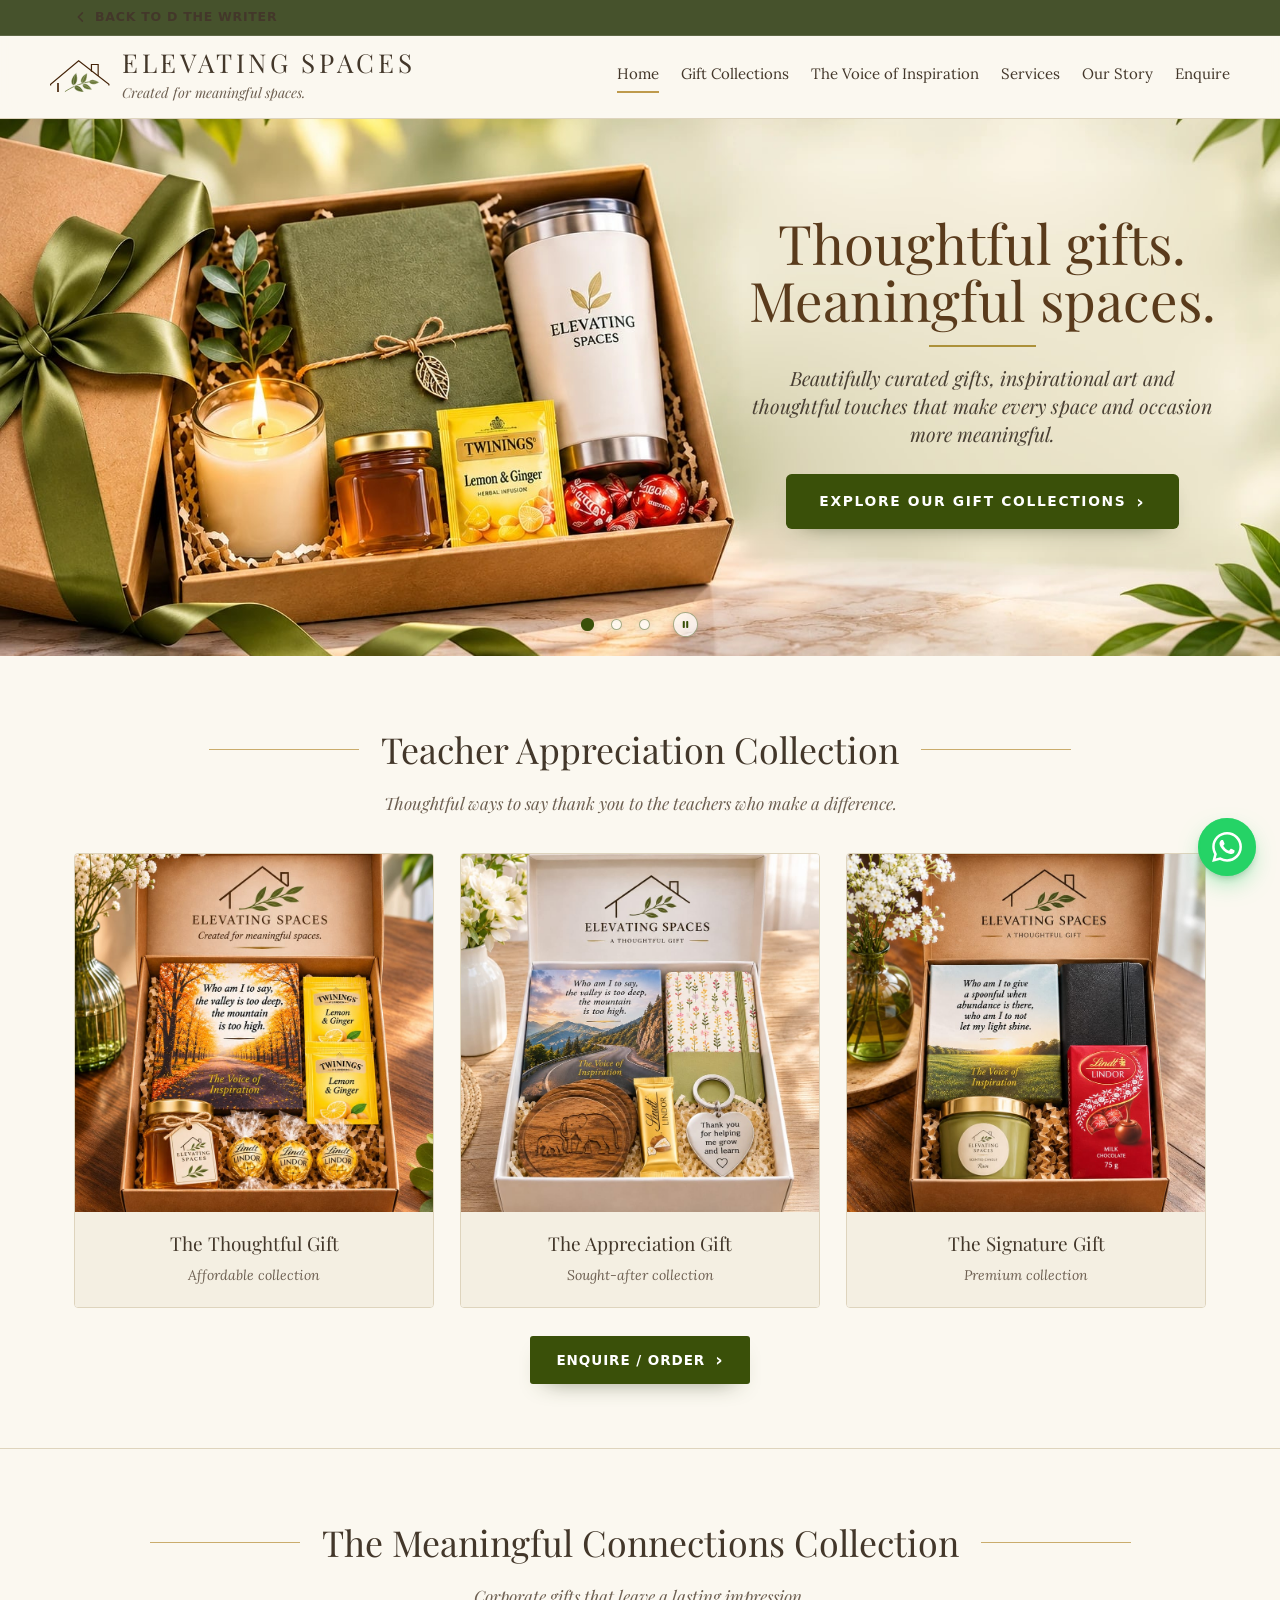
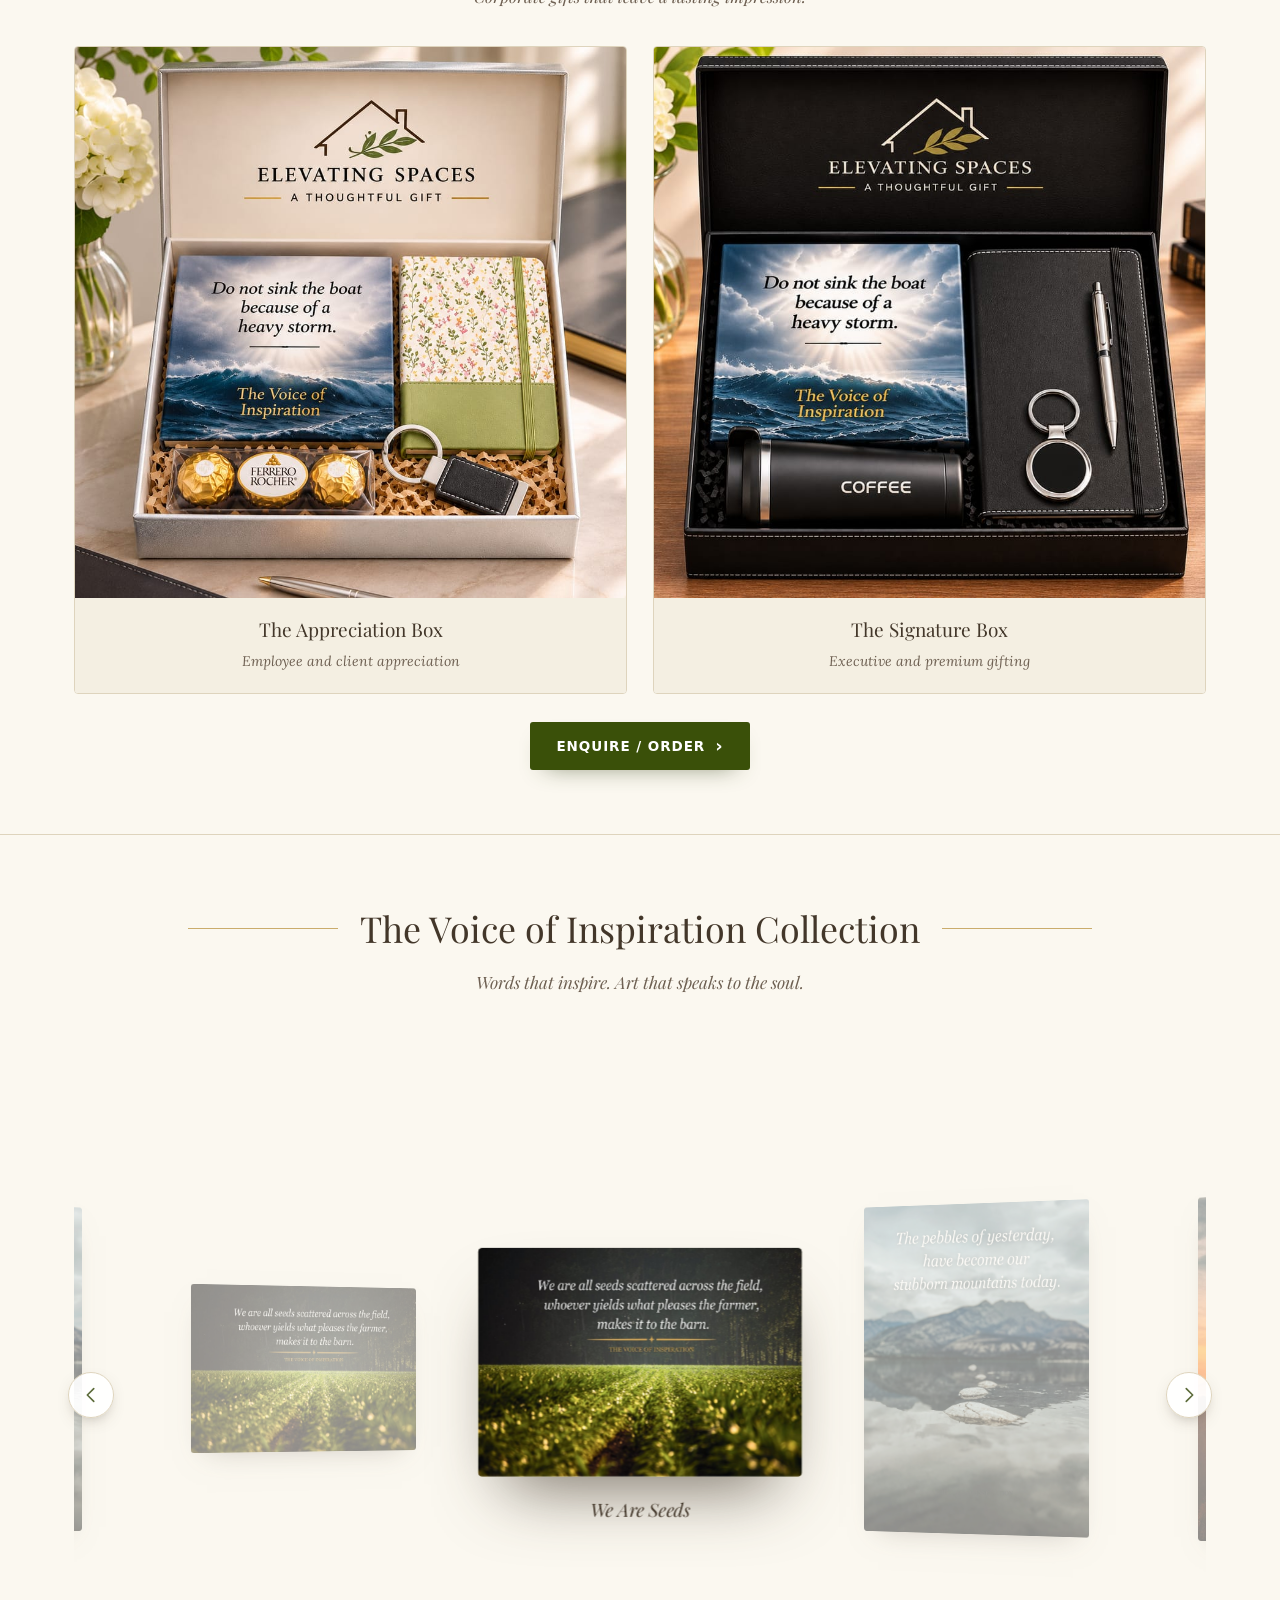
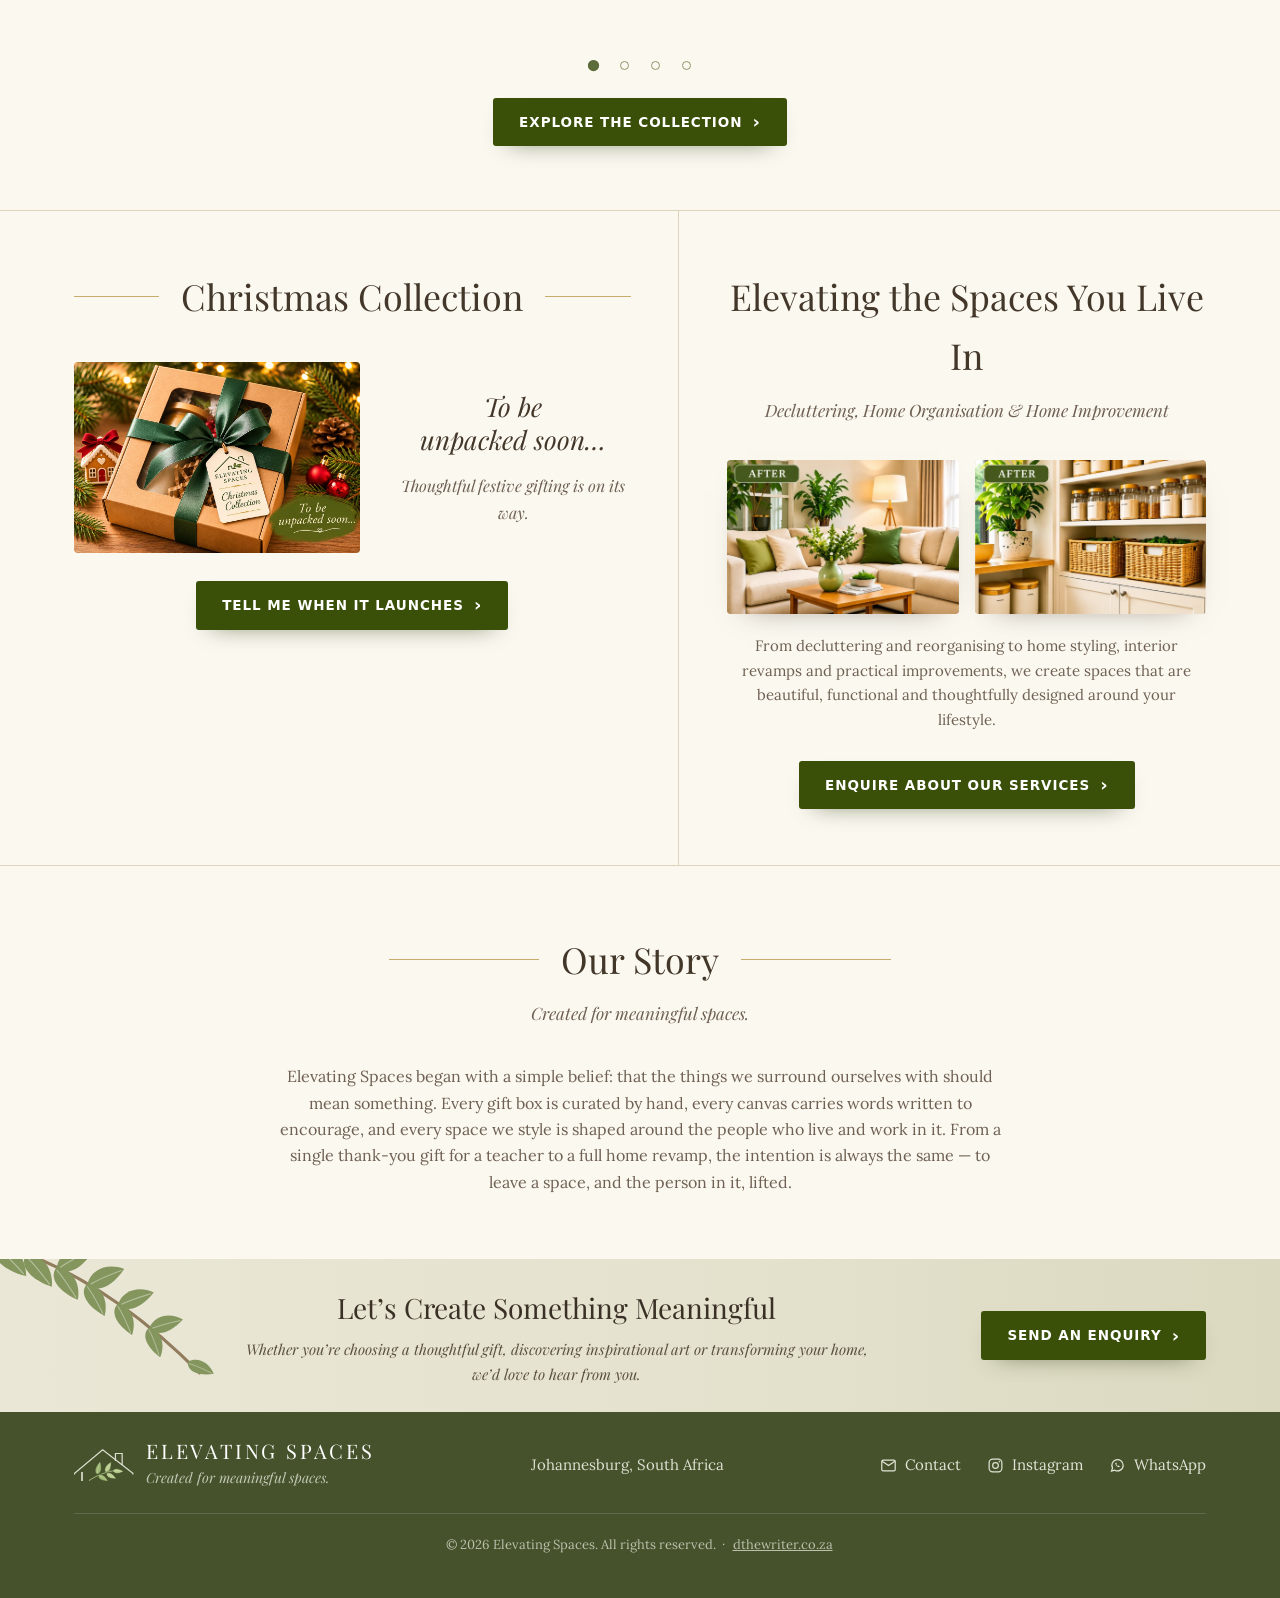
<file: elevating-spaces.html>
<!DOCTYPE html>
<html lang="en">
<head>
<meta charset="utf-8">
<title>Elevating Spaces &ndash; this page has moved</title>
<!-- The page used to live at this address. Anything already shared or
     bookmarked still lands here, so it is kept as a redirect rather than
     deleted, and tells search engines where the page really is. -->
<link rel="canonical" href="https://www.dthewriter.co.za/elevatingspaces.html">
<meta name="robots" content="noindex, follow">
<meta http-equiv="refresh" content="0; url=/elevatingspaces.html">
<script>location.replace('/elevatingspaces.html' + location.search + location.hash);</script>
<style>
  body { margin: 0; min-height: 100vh; display: grid; place-items: center;
         background: #fbf8f0; color: #43372a;
         font-family: Georgia, "Times New Roman", serif; text-align: center; padding: 24px; }
  a { color: #5c6b3a; }
</style>
</head>
<body>
  <p>Elevating Spaces has moved to
     <a href="/elevatingspaces.html">www.dthewriter.co.za/elevatingspaces.html</a>.</p>
</body>
</html>
</file>
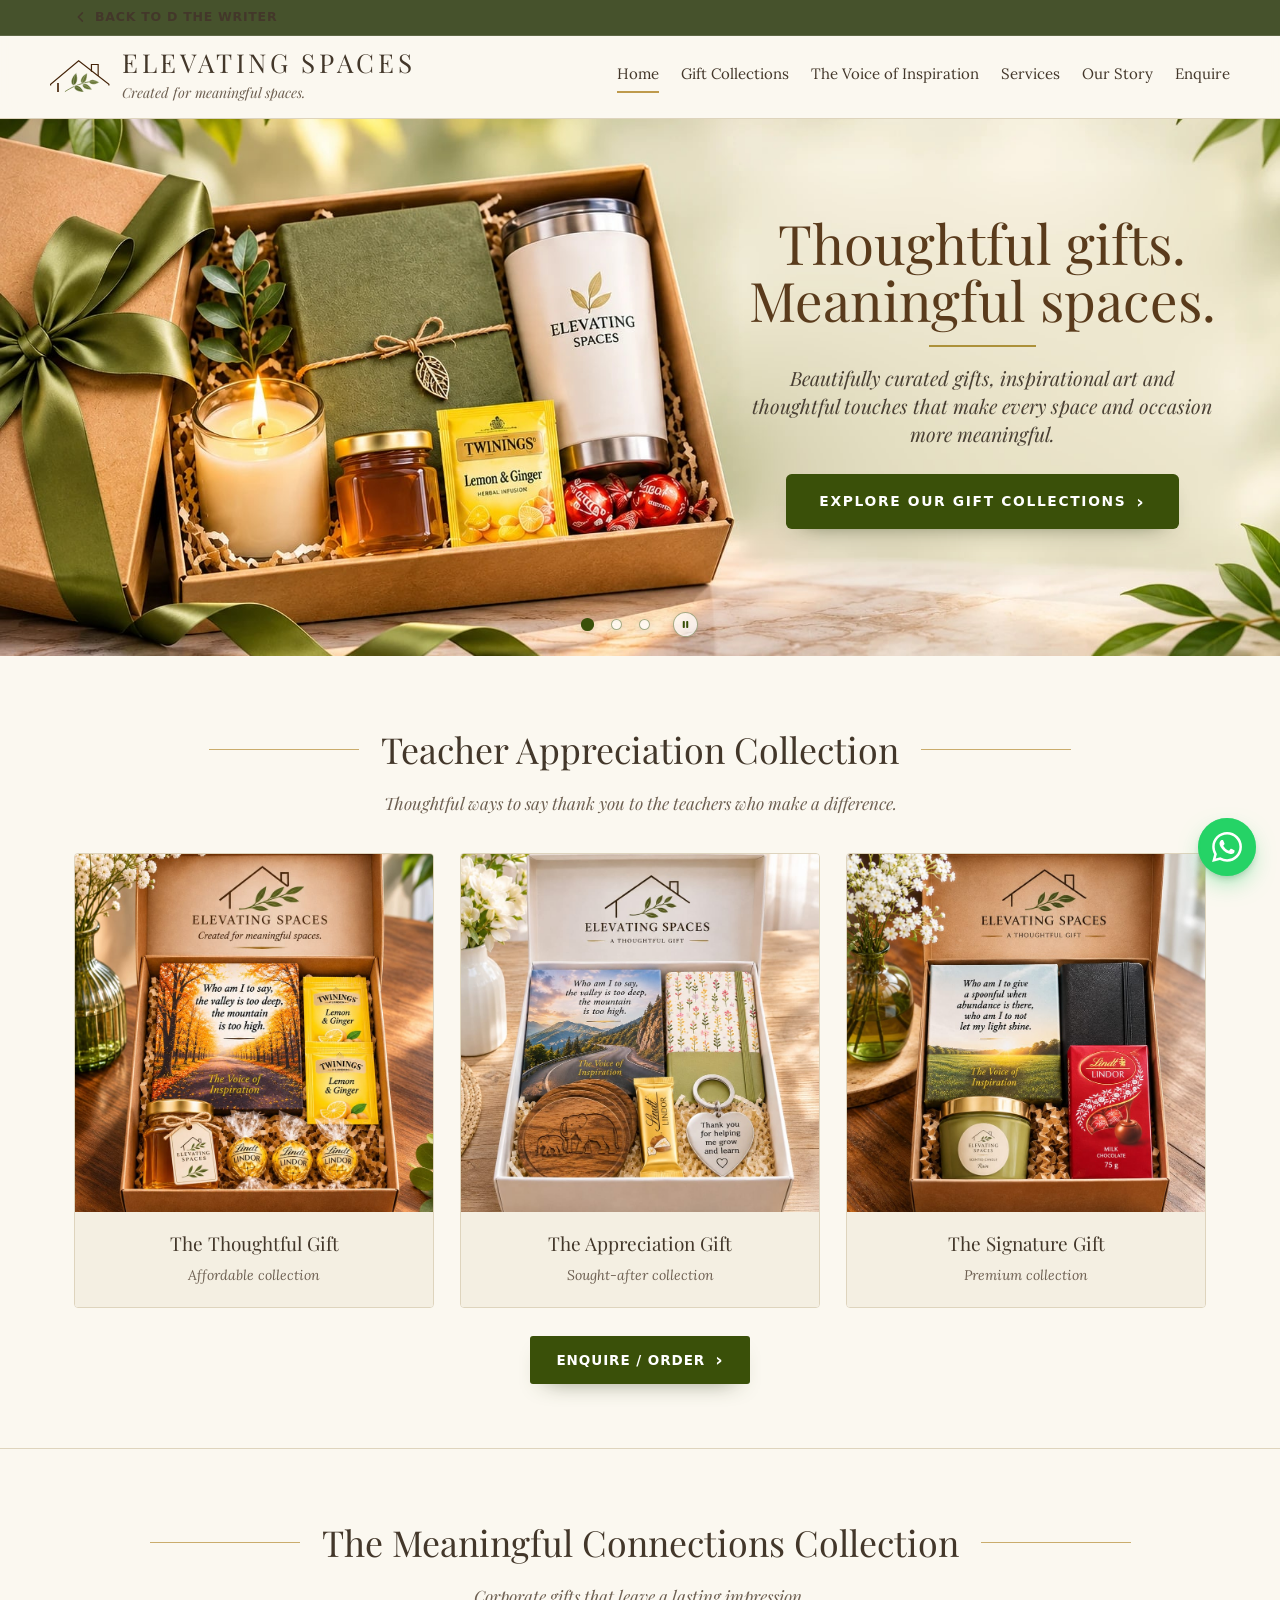
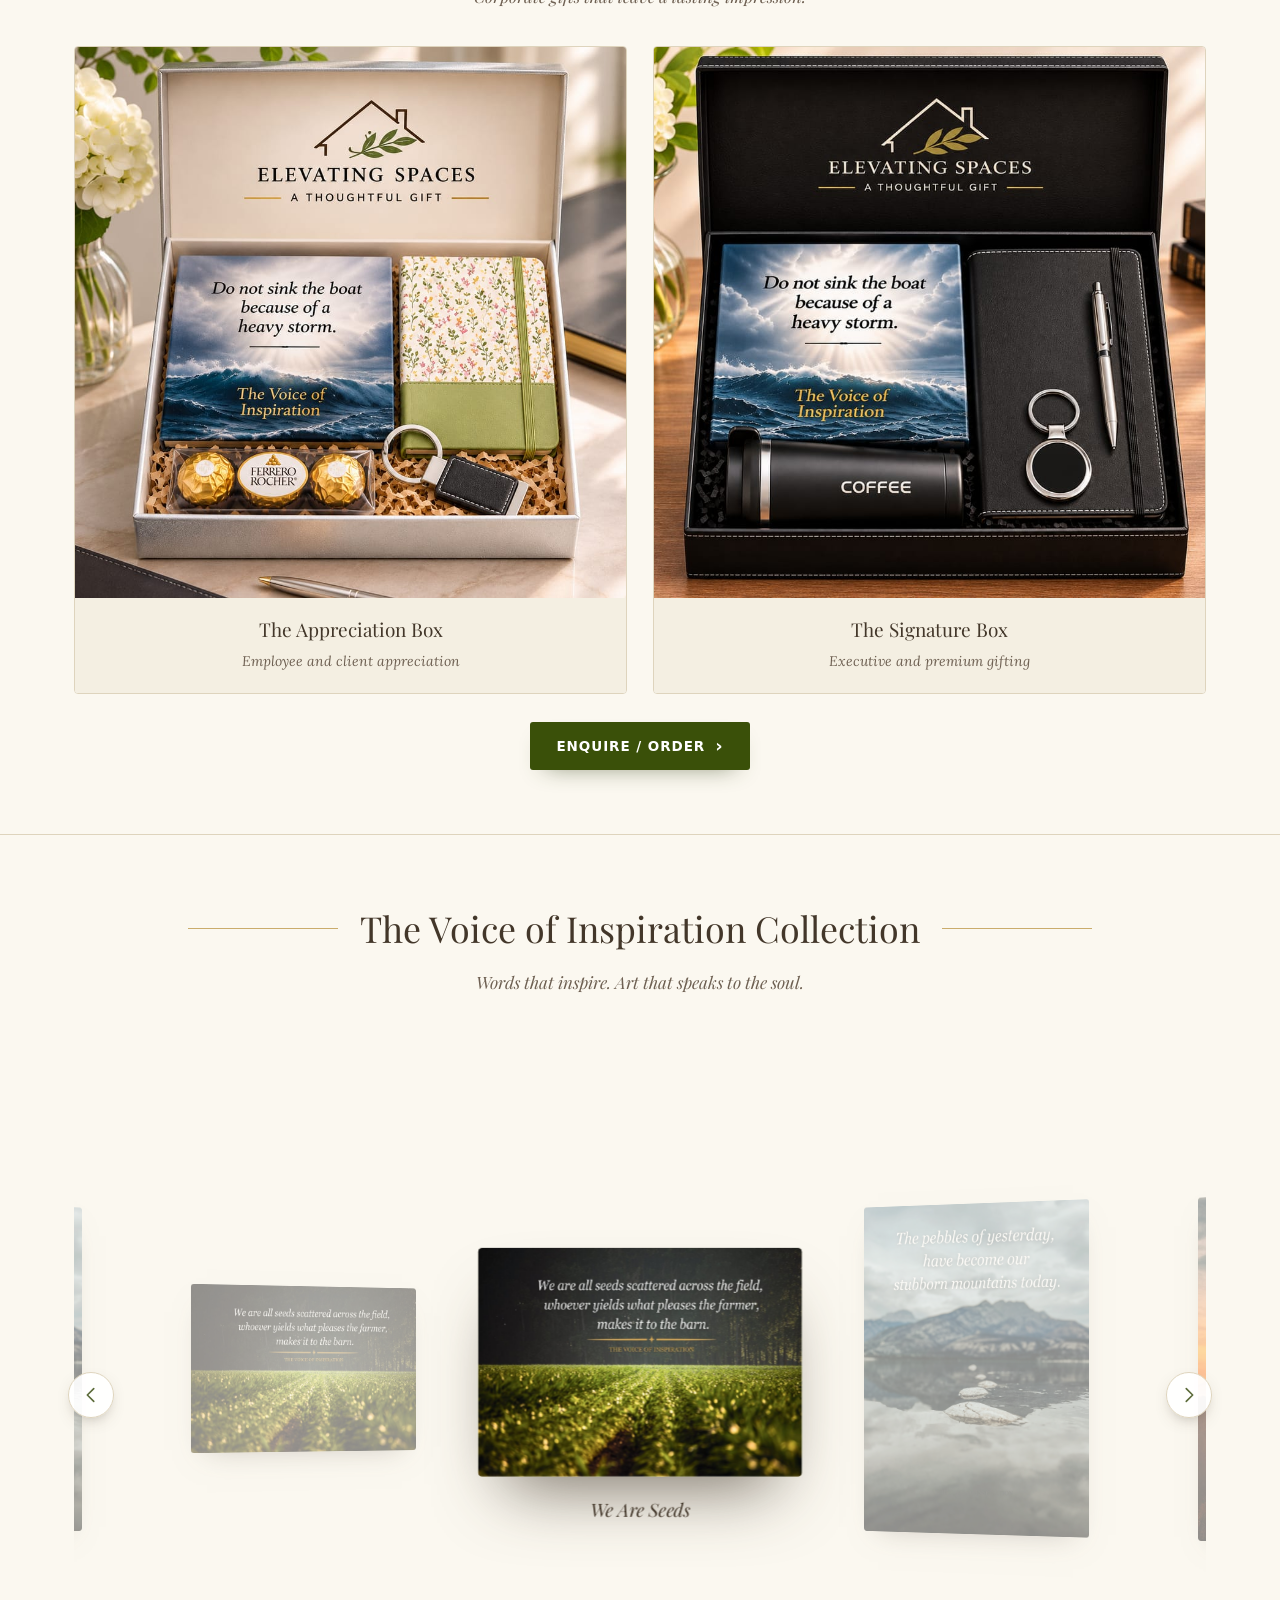
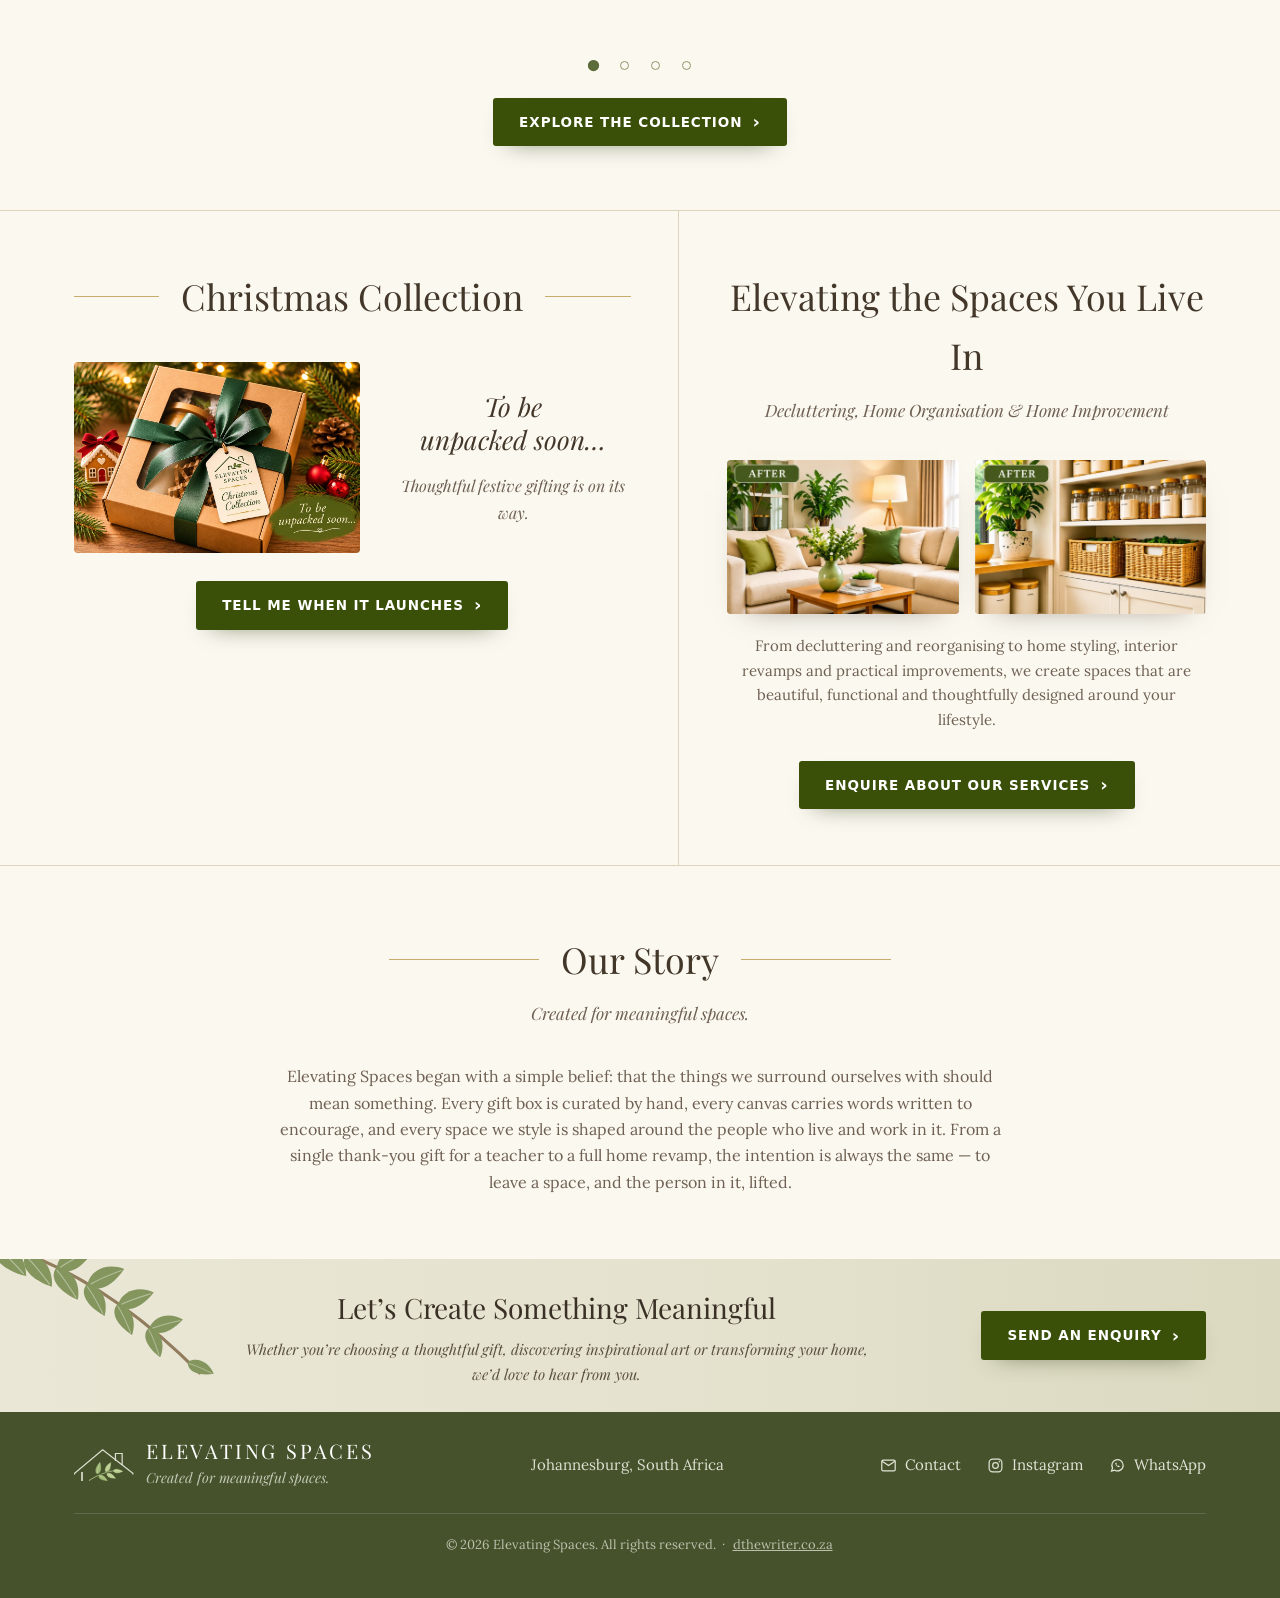
<file: elevatingspaces.html>
<!DOCTYPE html>
<html lang="en">
<head>
<meta charset="utf-8">
<script>
/* GitHub Pages redirects http to https, but a page already sitting in a
   browser cache from before that was switched on is served straight from disk
   without asking the network, so the redirect never runs and the address bar
   still says "Not secure". GitHub sends no HSTS header for custom domains,
   which is what would normally pre-empt that, so this does the same job in one
   line. It must stay first in the head, before anything else loads. */
if (location.protocol === 'http:' && location.hostname.indexOf('dthewriter.co.za') !== -1) {
  location.replace('https://' + location.host + location.pathname + location.search + location.hash);
}
</script>

<meta name="viewport" content="width=device-width, initial-scale=1">
<title>Elevating Spaces &ndash; Thoughtful gifts. Meaningful spaces.</title>
<meta name="description" content="Elevating Spaces: beautifully curated gift collections, original inspirational canvas art and home styling services from Johannesburg, South Africa.">
<link rel="canonical" href="https://www.dthewriter.co.za/elevatingspaces.html">

<!-- The Elevating Spaces mark, so the tab, the bookmark and a shared link all
     carry the brand rather than a blank page icon. The SVG is used where it is
     supported and the PNGs cover everything else. -->
<link rel="icon" href="assets/images/elevating/icon.svg" type="image/svg+xml">
<link rel="icon" href="assets/images/elevating/icon-32.png" sizes="32x32" type="image/png">
<link rel="apple-touch-icon" href="assets/images/elevating/icon-180.png">
<meta property="og:image" content="https://www.dthewriter.co.za/assets/images/elevating/icon-512.png">
<meta property="og:image:alt" content="The Elevating Spaces mark: a roof with a chimney above an olive branch.">
<meta property="og:title" content="Elevating Spaces &ndash; Thoughtful gifts. Meaningful spaces.">
<meta property="og:description" content="Beautifully curated gifts, inspirational art and thoughtful touches that make every space and occasion more meaningful.">
<meta property="og:type" content="website">
<meta property="og:url" content="https://www.dthewriter.co.za/elevatingspaces.html">
<link rel="preconnect" href="https://fonts.googleapis.com">
<link rel="preconnect" href="https://fonts.gstatic.com" crossorigin>
<link href="https://fonts.googleapis.com/css2?family=Playfair+Display:ital,wght@0,400;0,500;0,600;1,400&family=Lora:ital,wght@0,400;0,500;1,400&display=swap" rel="stylesheet">
<link rel="stylesheet" href="assets/css/elevating-spaces.css">
<link rel="stylesheet" href="assets/css/whatsapp-float.css">
</head>

<body class="es-page">

<a class="es-skip" href="#main">Skip to content</a>

<!-- Botanical branch, drawn once here and placed with <use> wherever a
     section needs foliage. One definition keeps every sprig identical. -->
<svg class="es-sprite" width="0" height="0" aria-hidden="true" focusable="false">
  <defs>
    <!-- One blade of the olive branch inside the house mark. -->
    <g id="es-logo-leaf">
      <path d="M0 0C2.2 -6.1 11 -7.8 24 0 11 7.8 2.2 6.1 0 0Z"
            stroke="var(--es-logo-halo, #fbf8f0)" stroke-width=".9"/>
      <path d="M2 0C8.5 -1.3 15.5 -1.8 22 -.5" fill="none" stroke="#f4f6ea"
            stroke-opacity=".5" stroke-width=".9" stroke-linecap="round"/>
    </g>
    <!-- Carousel pause / play, swapped by the script. -->
    <g id="es-icon-pause" fill="currentColor"><rect x="4" y="3" width="3" height="10" rx="1"/><rect x="9" y="3" width="3" height="10" rx="1"/></g>
    <g id="es-icon-play" fill="currentColor"><path d="M5 3.2 13 8l-8 4.8Z"/></g>
    <g id="es-leaf">
      <path d="M0 0C6 -13 22 -16 36 -8 22 7 6 11 0 0Z" fill="currentColor"/>
      <path d="M3 1C13 -3 24 -5 33 -7" fill="none" stroke="#fdfcf6"
            stroke-opacity=".4" stroke-width="1.1" stroke-linecap="round"/>
    </g>
  </defs>
  <symbol id="es-branch" viewBox="0 0 212 118">
    <path d="M4 14C60 20 120 44 186 96" fill="none" stroke="#8d7757"
          stroke-width="2.4" stroke-linecap="round"/>
      <use href="#es-leaf" transform="translate(17.5 15.8) rotate(-31.0) scale(1.00)"/>
      <use href="#es-leaf" transform="translate(17.5 15.8) rotate(53.0) scale(0.92)"/>
      <use href="#es-leaf" transform="translate(41.6 20.7) rotate(-26.0) scale(0.94)"/>
      <use href="#es-leaf" transform="translate(41.6 20.7) rotate(58.0) scale(0.87)"/>
      <use href="#es-leaf" transform="translate(66.1 27.9) rotate(-21.1) scale(0.89)"/>
      <use href="#es-leaf" transform="translate(66.1 27.9) rotate(62.9) scale(0.82)"/>
      <use href="#es-leaf" transform="translate(91.3 37.8) rotate(-16.3) scale(0.83)"/>
      <use href="#es-leaf" transform="translate(91.3 37.8) rotate(67.7) scale(0.77)"/>
      <use href="#es-leaf" transform="translate(117.0 50.3) rotate(-11.9) scale(0.78)"/>
      <use href="#es-leaf" transform="translate(117.0 50.3) rotate(72.1) scale(0.72)"/>
      <use href="#es-leaf" transform="translate(143.3 65.6) rotate(-7.7) scale(0.72)"/>
      <use href="#es-leaf" transform="translate(143.3 65.6) rotate(76.3) scale(0.67)"/>
      <use href="#es-leaf" transform="translate(176.1 88.4) rotate(31.0) scale(0.6)"/>
  </symbol>
</svg>

<!-- ============ header ============ -->
<header class="es-header">

  <!-- Elevating Spaces is a brand page inside D the Writer's site, so there is
       always a way back to the main site. It rides inside the sticky header,
       which keeps it reachable however far down the page you are. -->
  <div class="es-backbar">
    <div class="es-wrap">
      <a class="es-back" href="/">
        <svg viewBox="0 0 16 16" aria-hidden="true" focusable="false">
          <path d="M9.6 3.3 4.9 8l4.7 4.7" fill="none" stroke="currentColor"
                stroke-width="1.7" stroke-linecap="round" stroke-linejoin="round"/>
        </svg>
        Back to D the Writer
      </a>
    </div>
  </div>

  <div class="es-wrap es-header-inner">

    <a class="es-brand" href="#top" aria-label="Elevating Spaces, home">
      <!-- The Elevating Spaces mark: a roof with a chimney, an olive branch
           beneath it. The frame takes currentColor so the footer can lighten it;
           the leaves read --es-logo-green. -->
      <svg class="es-logo" viewBox="0 0 120 70" fill="none" aria-hidden="true">
        <g stroke="currentColor" stroke-width="2.4" stroke-linejoin="miter">
          <path d="M1.2 53.2V50.5L57.3 3.4 117.8 50.5v2.7"/>
          <path d="M82.9 25.6V11h13.4v23"/>
          <path d="M16 47.9v18" stroke-width="3.3"/>
        </g>
        <path d="M30.5 64.9C40 58.5 56 49.5 80.5 45.1" stroke="var(--es-logo-green, #687636)"
              stroke-width="1.6" stroke-linecap="round"/>
        <g fill="var(--es-logo-green, #687636)">
          <use href="#es-logo-leaf" transform="translate(46.1 52.4) rotate(-75.6) scale(1.08)" fill="var(--es-logo-green-dark, #5a6a2b)"/>
          <use href="#es-logo-leaf" transform="translate(63.4 48.2) rotate(-62.3) scale(.96)"/>
          <use href="#es-logo-leaf" transform="translate(78 45.7) rotate(3.5) scale(.86)"/>
          <use href="#es-logo-leaf" transform="translate(48.8 54.3) rotate(31.5) scale(.93)" fill="var(--es-logo-green-dark, #5a6a2b)"/>
          <use href="#es-logo-leaf" transform="translate(65.2 51.2) rotate(28.8) scale(.9)"/>
        </g>
      </svg>
      <span>
        <span class="es-brand-name">Elevating Spaces</span>
        <span class="es-brand-tag">Created for meaningful spaces.</span>
      </span>
    </a>

    <button class="es-nav-toggle" type="button" aria-expanded="false" aria-controls="es-nav">Menu</button>

    <nav class="es-nav" id="es-nav" aria-label="Primary">
      <ul>
        <li><a href="#top" class="is-current">Home</a></li>
        <li><a href="#gift-collections">Gift Collections</a></li>
        <li><a href="#voice-of-inspiration">The Voice of Inspiration</a></li>
        <li><a href="#home-services">Services</a></li>
        <li><a href="#our-story">Our Story</a></li>
        <li><a href="#enquire">Enquire</a></li>
      </ul>
    </nav>

  </div>
</header>

<main id="main">

  <!-- ============ hero ============ -->
  <!-- Three supplied banner artworks, cross-fading on a timer.
       Each arrived with its heading, rule, paragraph and button printed into
       the picture; tools/banner/inpaint-banner.mjs clears that wording and the
       copy below is set live over the space it left, so it stays selectable,
       translatable and able to reflow on a phone. Slide 1 carries its copy on
       the right because its gift box sits on the left; slides 2 and 3 are the
       other way round. -->
  <section class="es-hero" id="top" aria-roledescription="carousel"
           aria-label="Elevating Spaces banners">

    <article class="es-slide es-slide-1 is-active" role="group"
             aria-roledescription="slide" aria-label="1 of 3: Thoughtful gifts">
      <img class="es-hero-art" src="assets/images/elevating/hero-1.jpg" width="1774" height="887"
           fetchpriority="high" decoding="async"
           alt="An open Elevating Spaces gift box on marble under soft greenery, holding a candle, a linen-bound journal, honey, tea, chocolates and a branded tumbler.">
      <div class="es-hero-body es-copy-right">
        <h1>Thoughtful gifts.<br>Meaningful spaces.</h1>
        <hr class="es-hero-rule">
        <p>Beautifully curated gifts, inspirational art and thoughtful touches that make every space and occasion more meaningful.</p>
        <a class="es-btn" href="#gift-collections">Explore our gift collections</a>
      </div>
    </article>

    <article class="es-slide es-slide-2" role="group" aria-hidden="true"
             aria-roledescription="slide" aria-label="2 of 3: The Voice of Inspiration box">
      <img class="es-hero-art" src="assets/images/elevating/hero-2.jpg" width="1774" height="887"
           fetchpriority="low" decoding="async"
           alt="An Elevating Spaces gift box holding a framed inspirational canvas, a green journal, Twinings teas, honey, a ribboned candle, Lindt chocolate and a branded tumbler.">
      <div class="es-hero-body es-copy-left">
        <h2>Thoughtful gifts.<br><span class="es-h-green">Meaningful spaces.</span></h2>
        <hr class="es-hero-rule">
        <p>Beautifully curated gifts, inspirational art and thoughtful touches that make every space and occasion more meaningful.</p>
        <a class="es-btn" href="#gift-collections">Explore our gift collections</a>
      </div>
    </article>

    <article class="es-slide es-slide-3" role="group" aria-hidden="true"
             aria-roledescription="slide" aria-label="3 of 3: Curated gifts for every occasion">
      <img class="es-hero-art" src="assets/images/elevating/hero-3.jpg" width="1774" height="887"
           fetchpriority="low" decoding="async"
           alt="An Elevating Spaces gift set on marble: an olive box with a green ribbon, a lit candle, a reed diffuser, a branded tumbler, honey, a green notebook and a knitted throw.">
      <div class="es-hero-body es-copy-left es-copy-wide">
        <h2>Curated Gifts<br><span class="es-h-green">for Every Occasion.</span></h2>
        <hr class="es-hero-rule">
        <ul class="es-hero-feats">
          <li>
            <svg viewBox="0 0 24 24" fill="none" stroke="currentColor" stroke-width="1.5"
                 stroke-linecap="round" stroke-linejoin="round" aria-hidden="true">
              <rect x="2.4" y="7.4" width="19.2" height="4.4" rx="1"/>
              <path d="M4.3 11.8V21.4h15.4V11.8M12 7.4v14"/>
              <path d="M12 7.4C9.2 7.4 7 6.2 7.5 4.3 7.9 2.8 10.6 3.6 12 7.4ZM12 7.4c2.8 0 5-1.2 4.5-3.1-.4-1.5-3.1-.7-4.5 3.1Z"/>
            </svg>
            <span>Corporate<br>Gifts</span>
          </li>
          <li>
            <svg viewBox="0 0 24 24" fill="none" stroke="currentColor" stroke-width="1.5"
                 stroke-linecap="round" stroke-linejoin="round" aria-hidden="true">
              <path d="M2.6 11.4 12 3.2l9.4 8.2"/>
              <path d="M5 9.9v11.5h14V9.9"/>
              <path d="M9.7 21.4v-6.1h4.6v6.1"/>
            </svg>
            <span>Home &amp;<br>Lifestyle</span>
          </li>
          <li>
            <svg viewBox="0 0 24 24" fill="none" stroke="currentColor" stroke-width="1.5"
                 stroke-linecap="round" stroke-linejoin="round" aria-hidden="true">
              <path d="M12 21.2v-7.6"/>
              <path d="M12 13.6C8.4 13.6 5.4 11 4.9 7.4c4.1-.4 7.1 2.2 7.1 6.2Z"/>
              <path d="M12 13.6c3.6 0 6.6-2.6 7.1-6.2-4.1-.4-7.1 2.2-7.1 6.2Z"/>
              <path d="M12 11.6c-1.9-2.5-1.7-6 0-8.4 1.7 2.4 1.9 5.9 0 8.4Z"/>
            </svg>
            <span>Wellness<br>&amp; Self-Care</span>
          </li>
          <li>
            <svg viewBox="0 0 24 24" fill="none" stroke="currentColor" stroke-width="1.5"
                 stroke-linecap="round" stroke-linejoin="round" aria-hidden="true">
              <path d="M12 3.3l2.5 5.7 6.2.6-4.7 4.1 1.4 6.1L12 16.7l-5.4 3.1 1.4-6.1-4.7-4.1 6.2-.6Z"/>
            </svg>
            <span>Special<br>Occasions</span>
          </li>
        </ul>
        <p>Unique, high-quality gifts that inspire, appreciate and bring people closer.</p>
        <a class="es-btn" href="#gift-collections">Explore our collections</a>
      </div>
    </article>

    <div class="es-hero-nav">
      <button class="es-hero-dot is-on" type="button" aria-current="true" aria-label="Show banner 1"></button>
      <button class="es-hero-dot" type="button" aria-label="Show banner 2"></button>
      <button class="es-hero-dot" type="button" aria-label="Show banner 3"></button>
      <button class="es-hero-play" type="button" aria-pressed="false" aria-label="Pause the banners">
        <svg viewBox="0 0 16 16" aria-hidden="true"><use href="#es-icon-pause"/></svg>
      </button>
    </div>
  </section>

  <!-- ============ teacher appreciation ============ -->
  <section class="es-section" id="gift-collections">
    <div class="es-wrap">

      <div class="es-head es-reveal">
        <h2>Teacher Appreciation Collection</h2>
        <p>Thoughtful ways to say thank you to the teachers who make a difference.</p>
      </div>

      <div class="es-cards es-cards-3 es-reveal">

        <a class="es-card" href="https://wa.me/27671820542?text=Hi%20Elevating%20Spaces%2C%0A%0AI'd%20like%20to%20order%20The%20Thoughtful%20Gift.%0A%0AQuantity%3A%0ANeeded%20by%3A%0ADelivery%20address%3A%0A%0AThank%20you%2C" target="_blank" rel="noopener">
          <figure class="es-photo" data-slot="The Thoughtful Gift &mdash; box with framed quote, tea and chocolates">
            <img src="assets/images/elevating/teacher-thoughtful.jpg" alt="The Thoughtful Gift box containing a framed inspirational quote, boxed tea, honey and chocolates.">
          </figure>
          <div class="es-card-body">
            <p class="es-card-title">The Thoughtful Gift</p>
            <p class="es-card-sub">Affordable collection</p>
          </div>
        </a>

        <a class="es-card" href="https://wa.me/27671820542?text=Hi%20Elevating%20Spaces%2C%0A%0AI'd%20like%20to%20order%20The%20Appreciation%20Gift.%0A%0AQuantity%3A%0ANeeded%20by%3A%0ADelivery%20address%3A%0A%0AThank%20you%2C" target="_blank" rel="noopener">
          <figure class="es-photo" data-slot="The Appreciation Gift &mdash; framed quote, journal and keepsakes">
            <img src="assets/images/elevating/teacher-appreciation.jpg" alt="The Appreciation Gift box containing a framed quote, a floral journal, wooden coasters and a keyring.">
          </figure>
          <div class="es-card-body">
            <p class="es-card-title">The Appreciation Gift</p>
            <p class="es-card-sub">Sought-after collection</p>
          </div>
        </a>

        <a class="es-card" href="https://wa.me/27671820542?text=Hi%20Elevating%20Spaces%2C%0A%0AI'd%20like%20to%20order%20The%20Signature%20Gift.%0A%0AQuantity%3A%0ANeeded%20by%3A%0ADelivery%20address%3A%0A%0AThank%20you%2C" target="_blank" rel="noopener">
          <figure class="es-photo" data-slot="The Signature Gift &mdash; framed canvas, notebook, candle and chocolates">
            <img src="assets/images/elevating/teacher-signature.jpg" alt="The Signature Gift box containing a framed canvas print, a leather notebook, a scented candle and chocolates.">
          </figure>
          <div class="es-card-body">
            <p class="es-card-title">The Signature Gift</p>
            <p class="es-card-sub">Premium collection</p>
          </div>
        </a>

      </div>

      <div class="es-btn-row es-reveal">
        <a class="es-btn" href="https://wa.me/27671820542?text=Hi%20Elevating%20Spaces%2C%0A%0AI'd%20like%20to%20enquire%20about%20the%20Teacher%20Appreciation%20Collection.%0A%0AWhich%20gift%3A%0AQuantity%3A%0ANeeded%20by%3A%0A%0AThank%20you%2C" target="_blank" rel="noopener">Enquire / Order</a>
      </div>

    </div>
  </section>

  <!-- ============ corporate gifting ============ -->
  <section class="es-section">
    <div class="es-wrap">

      <div id="corporate-gifts">
        <div class="es-head es-reveal">
          <h2>The Meaningful Connections Collection</h2>
          <p>Corporate gifts that leave a lasting impression.</p>
        </div>

        <div class="es-cards es-cards-2 es-reveal">
          <a class="es-card" href="https://wa.me/27671820542?text=Hi%20Elevating%20Spaces%2C%0A%0AI'd%20like%20to%20enquire%20about%20The%20Appreciation%20Box%20for%20our%20team%20or%20clients.%0A%0ACompany%3A%0AQuantity%3A%0ANeeded%20by%3A%0ABranding%20required%3A%0A%0AThank%20you%2C" target="_blank" rel="noopener">
            <figure class="es-photo" data-slot="The Appreciation Box &mdash; framed quote, notebook and chocolates">
              <img src="assets/images/elevating/corporate-appreciation.jpg" alt="The Appreciation Box containing a framed quote print, a floral notebook and boxed chocolates.">
            </figure>
            <div class="es-card-body">
              <p class="es-card-title">The Appreciation Box</p>
              <p class="es-card-sub">Employee and client appreciation</p>
            </div>
          </a>

          <a class="es-card" href="https://wa.me/27671820542?text=Hi%20Elevating%20Spaces%2C%0A%0AI'd%20like%20to%20enquire%20about%20The%20Signature%20Box%20for%20our%20executives%20or%20clients.%0A%0ACompany%3A%0AQuantity%3A%0ANeeded%20by%3A%0ABranding%20required%3A%0A%0AThank%20you%2C" target="_blank" rel="noopener">
            <figure class="es-photo" data-slot="The Signature Box &mdash; framed canvas, pen, tumbler and keyring">
              <img src="assets/images/elevating/corporate-signature.jpg" alt="The Signature Box containing a framed canvas print, a pen, a black tumbler and a keyring.">
            </figure>
            <div class="es-card-body">
              <p class="es-card-title">The Signature Box</p>
              <p class="es-card-sub">Executive and premium gifting</p>
            </div>
          </a>
        </div>

        <div class="es-btn-row es-reveal">
          <a class="es-btn" href="https://wa.me/27671820542?text=Hi%20Elevating%20Spaces%2C%0A%0AI'd%20like%20to%20enquire%20about%20corporate%20gifting.%0A%0ACompany%3A%0AQuantity%3A%0ABudget%20per%20gift%3A%0ANeeded%20by%3A%0A%0AThank%20you%2C" target="_blank" rel="noopener">Enquire / Order</a>
        </div>
      </div>

    </div>
  </section>

  <!-- ============ the voice of inspiration ============ -->
  <section class="es-section">
    <div class="es-wrap">

      <div id="voice-of-inspiration">
        <div class="es-head es-reveal">
          <h2>The Voice of Inspiration Collection</h2>
          <p>Words that inspire. Art that speaks to the soul.</p>
        </div>

        <p class="es-voice-intro es-reveal">Original inspirational canvas wall art created to awaken hope, encourage fresh perspectives and bring beauty and purpose into everyday spaces.</p>

        <div class="es-carousel es-reveal" data-canvas-carousel>
          <button class="es-car-nav es-car-prev" type="button" aria-label="Previous canvas" aria-controls="es-car-track">
            <svg viewBox="0 0 24 24" fill="none" stroke="currentColor" stroke-width="1.8" aria-hidden="true"><path d="M15 5 8 12l7 7" stroke-linecap="round" stroke-linejoin="round"/></svg>
          </button>

          <div class="es-car-viewport">
            <div class="es-car-track" id="es-car-track">

          <a class="es-canvas" href="https://wa.me/27671820542?text=Hi%20Elevating%20Spaces%2C%0A%0AI'd%20like%20to%20enquire%20about%20the%20'We%20are%20all%20seeds'%20canvas.%0A%0ASize%20of%20interest%3A%0ARoom%20or%20space%3A%0A%0AThank%20you%2C" target="_blank" rel="noopener">
            <figure class="es-photo" data-slot="&lsquo;We are all seeds&rsquo; canvas">
              <img src="assets/images/elevating/canvas-seeds.jpg" alt="Canvas artwork of a sunlit green field at dusk, lettered: We are all seeds scattered across the field, whoever yields what pleases the farmer, makes it to the barn.">
            </figure>
            <p class="es-canvas-title">We Are Seeds</p>
          </a>

          <a class="es-canvas" href="https://wa.me/27671820542?text=Hi%20Elevating%20Spaces%2C%0A%0AI'd%20like%20to%20enquire%20about%20the%20'Pebbles%20of%20Yesterday'%20canvas.%0A%0ASize%20of%20interest%3A%0ARoom%20or%20space%3A%0A%0AThank%20you%2C" target="_blank" rel="noopener">
            <figure class="es-photo" data-slot="&lsquo;Pebbles of Yesterday&rsquo; canvas">
              <img src="assets/images/elevating/canvas-pebbles.jpg" alt="Canvas artwork of pale stones in a still mountain lake, lettered: The pebbles of yesterday, have become our stubborn mountains today.">
            </figure>
            <p class="es-canvas-title">Pebbles of Yesterday</p>
          </a>

          <a class="es-canvas" href="https://wa.me/27671820542?text=Hi%20Elevating%20Spaces%2C%0A%0AI'd%20like%20to%20enquire%20about%20the%20'Let%20our%20hearts%20be%20gentle'%20canvas.%0A%0ASize%20of%20interest%3A%0ARoom%20or%20space%3A%0A%0AThank%20you%2C" target="_blank" rel="noopener">
            <figure class="es-photo" data-slot="&lsquo;Let our hearts be gentle&rsquo; canvas">
              <img src="assets/images/elevating/canvas-gentle.jpg" alt="Canvas artwork of a sunset over forested mountains, lettered: Let our hearts be gentle, our intentions pure. Let us enjoy today, like tomorrow is not certain.">
            </figure>
            <p class="es-canvas-title">Let Our Hearts Be Gentle</p>
          </a>

          <a class="es-canvas" href="https://wa.me/27671820542?text=Hi%20Elevating%20Spaces%2C%0A%0AI'd%20like%20to%20enquire%20about%20the%20'Dad%2C%20you%20are%20the%20Man'%20canvas.%0A%0ASize%20of%20interest%3A%0ARoom%20or%20space%3A%0A%0AThank%20you%2C" target="_blank" rel="noopener">
            <figure class="es-photo" data-slot="&lsquo;Dad, you are the Man&rsquo; canvas">
              <img src="assets/images/elevating/canvas-dad.jpg" alt="Canvas artwork of a mountain road under a clear sky, lettered: Many words fill my mind, but you never had to say much. Dad, you are the Man.">
            </figure>
            <p class="es-canvas-title">Dad, You Are The Man</p>
            </a>

            </div>
          </div>

          <button class="es-car-nav es-car-next" type="button" aria-label="Next canvas" aria-controls="es-car-track">
            <svg viewBox="0 0 24 24" fill="none" stroke="currentColor" stroke-width="1.8" aria-hidden="true"><path d="m9 5 7 7-7 7" stroke-linecap="round" stroke-linejoin="round"/></svg>
          </button>

          <div class="es-car-dots" role="tablist" aria-label="Choose a canvas"></div>
        </div>

        <div class="es-btn-row es-reveal">
          <a class="es-btn" href="https://wa.me/27671820542?text=Hi%20Elevating%20Spaces%2C%0A%0AI'd%20like%20to%20see%20more%20of%20The%20Voice%20of%20Inspiration%20canvas%20art.%0A%0APiece%20or%20size%20of%20interest%3A%0ARoom%20or%20space%3A%0A%0AThank%20you%2C" target="_blank" rel="noopener">Explore the collection</a>
        </div>
      </div>

    </div>
  </section>

  <!-- ============ christmas + home services ============ -->
  <section class="es-section" style="padding: 0;" id="christmas-collection">
    <div class="es-wrap es-split">

      <!-- Hover this block and snow falls, settles into a drift and builds a
           snowman out of it. The canvas takes no pointer events and the call
           to action sits above it, so nothing here stops being clickable. -->
      <div id="christmas" class="es-snowzone">
        <canvas class="es-snow" aria-hidden="true"></canvas>

        <div class="es-head es-reveal">
          <h2>Christmas Collection</h2>
        </div>

        <div class="es-christmas es-reveal">
          <figure class="es-photo" data-slot="Christmas gift box with festive ribbon and decorations">
            <img src="assets/images/elevating/christmas-box.jpg" alt="A kraft Christmas gift box tied with an olive ribbon, beside gingerbread houses, pine cones and baubles.">
          </figure>
          <div class="es-christmas-note">
            <p class="es-soon">To be<br>unpacked soon&hellip;</p>
            <p>Thoughtful festive gifting is on its way.</p>
          </div>
        </div>

        <div class="es-btn-row es-reveal">
          <a class="es-btn" href="https://wa.me/27671820542?text=Hi%20Elevating%20Spaces%2C%0A%0APlease%20let%20me%20know%20when%20the%20Christmas%20Collection%20launches.%0A%0AName%3A%0A%0AThank%20you%2C" target="_blank" rel="noopener">Tell me when it launches</a>
        </div>
      </div>

      <div id="home-services">
        <div class="es-head is-plain es-reveal">
          <h2>Elevating the Spaces You Live In</h2>
          <p>Decluttering, Home Organisation &amp; Home Improvement</p>
        </div>

        <!-- Each tile holds the same room twice and dissolves one state into
             the other. The supplied artwork carries its own BEFORE / AFTER
             label, so the fade says which is which without extra chrome.
             Hovering or tabbing to a tile holds the after. -->
        <div class="es-home-grid es-reveal">
          <figure class="es-photo es-ba" data-slot="Living room, before and after">
            <img class="es-ba-shot" src="assets/images/elevating/home-living-before.jpg"
                 alt="Before: a bare linen corner sofa against an empty wall, with a stack of magazines on the coffee table.">
            <img class="es-ba-shot es-ba-after" src="assets/images/elevating/home-living-after.jpg"
                 alt="After: the same room styled with olive and green cushions, a vase of greenery, potted plants and a warm table lamp.">
          </figure>
          <figure class="es-photo es-ba" data-slot="Pantry, before and after">
            <img class="es-ba-shot" src="assets/images/elevating/home-pantry-before.jpg"
                 alt="Before: pantry shelves crowded with mismatched tubs, open packets and a paper bag.">
            <img class="es-ba-shot es-ba-after" src="assets/images/elevating/home-pantry-after.jpg"
                 alt="After: the same shelves holding matching labelled glass jars, woven baskets and a potted plant on the sill.">
          </figure>
        </div>

        <p class="es-home-copy es-reveal">From decluttering and reorganising to home styling, interior revamps and practical improvements, we create spaces that are beautiful, functional and thoughtfully designed around your lifestyle.</p>

        <div class="es-btn-row es-reveal">
          <a class="es-btn" href="https://wa.me/27671820542?text=Hi%20Elevating%20Spaces%2C%0A%0AI'd%20like%20to%20enquire%20about%20your%20home%20services.%0A%0AWhat%20I%20need%20(decluttering%20%2F%20organising%20%2F%20styling%20%2F%20revamp)%3A%0ARooms%20involved%3A%0ASuburb%3A%0APreferred%20dates%3A%0A%0AThank%20you%2C" target="_blank" rel="noopener">Enquire about our services</a>
        </div>
      </div>

    </div>
  </section>

  <!-- ============ our story ============ -->
  <section class="es-section" id="our-story">
    <div class="es-wrap">
      <div class="es-head es-reveal">
        <h2>Our Story</h2>
        <p>Created for meaningful spaces.</p>
      </div>
      <p class="es-home-copy es-reveal" style="max-width: 46em; margin: 0 auto; font-size: 16px;">
        Elevating Spaces began with a simple belief: that the things we surround ourselves with should mean
        something. Every gift box is curated by hand, every canvas carries words written to encourage, and
        every space we style is shaped around the people who live and work in it. From a single thank-you
        gift for a teacher to a full home revamp, the intention is always the same &mdash; to leave a space,
        and the person in it, lifted.
      </p>
    </div>
  </section>

  <!-- ============ closing band ============ -->
  <section class="es-band" id="enquire">
    <svg class="es-foliage es-foliage-band" aria-hidden="true"><use href="#es-branch"/></svg>
    <div class="es-wrap es-band-inner">
      <div class="es-band-copy">
        <h2>Let&rsquo;s Create Something Meaningful</h2>
        <p>Whether you&rsquo;re choosing a thoughtful gift, discovering inspirational art or transforming your home, we&rsquo;d love to hear from you.</p>
      </div>
      <a class="es-btn" href="https://wa.me/27671820542?text=Hi%20Elevating%20Spaces%2C%0A%0AEnquiry%20from%20the%20Elevating%20Spaces%20website%0A%0AName%3A%0APhone%3A" target="_blank" rel="noopener">Send an enquiry</a>
    </div>
  </section>

</main>

<!-- ============ footer ============ -->
<footer class="es-footer">
  <div class="es-wrap">
    <div class="es-footer-inner">

      <a class="es-brand es-footer-brand" href="#top">
        <!-- The Elevating Spaces mark: a roof with a chimney, an olive branch
             beneath it. The frame takes currentColor so the footer can lighten it;
             the leaves read --es-logo-green. -->
        <svg class="es-logo" viewBox="0 0 120 70" fill="none" aria-hidden="true">
          <g stroke="currentColor" stroke-width="2.4" stroke-linejoin="miter">
            <path d="M1.2 53.2V50.5L57.3 3.4 117.8 50.5v2.7"/>
            <path d="M82.9 25.6V11h13.4v23"/>
            <path d="M16 47.9v18" stroke-width="3.3"/>
          </g>
          <path d="M30.5 64.9C40 58.5 56 49.5 80.5 45.1" stroke="var(--es-logo-green, #687636)"
                stroke-width="1.6" stroke-linecap="round"/>
          <g fill="var(--es-logo-green, #687636)">
            <use href="#es-logo-leaf" transform="translate(46.1 52.4) rotate(-75.6) scale(1.08)" fill="var(--es-logo-green-dark, #5a6a2b)"/>
            <use href="#es-logo-leaf" transform="translate(63.4 48.2) rotate(-62.3) scale(.96)"/>
            <use href="#es-logo-leaf" transform="translate(78 45.7) rotate(3.5) scale(.86)"/>
            <use href="#es-logo-leaf" transform="translate(48.8 54.3) rotate(31.5) scale(.93)" fill="var(--es-logo-green-dark, #5a6a2b)"/>
            <use href="#es-logo-leaf" transform="translate(65.2 51.2) rotate(28.8) scale(.9)"/>
          </g>
        </svg>
        <span>
          <span class="es-brand-name">Elevating Spaces</span>
          <span class="es-brand-tag">Created for meaningful spaces.</span>
        </span>
      </a>

      <p class="es-footer-mid">Johannesburg, South Africa</p>

      <div class="es-footer-links">
        <a href="mailto:deethewriter85@gmail.com?subject=Enquiry%20from%20the%20Elevating%20Spaces%20website">
          <svg viewBox="0 0 24 24" fill="none" stroke="currentColor" stroke-width="1.7" aria-hidden="true">
            <rect x="2.5" y="4.5" width="19" height="15" rx="2"/><path d="m3 6 9 6 9-6"/>
          </svg>
          Contact
        </a>
        <a href="https://www.instagram.com/_elevatingspaces/" target="_blank" rel="noopener">
          <svg viewBox="0 0 24 24" fill="none" stroke="currentColor" stroke-width="1.7" aria-hidden="true">
            <rect x="3" y="3" width="18" height="18" rx="5"/><circle cx="12" cy="12" r="4"/><circle cx="17.5" cy="6.5" r="1.1" fill="currentColor" stroke="none"/>
          </svg>
          Instagram
        </a>
        <a href="https://wa.me/27671820542?text=Hi%20Elevating%20Spaces%2C%20I%27d%20like%20to%20enquire%20about%20your%20collections." target="_blank" rel="noopener">
          <svg viewBox="0 0 24 24" fill="none" stroke="currentColor" stroke-width="1.7" aria-hidden="true">
            <path d="M20 11.6a8 8 0 0 1-11.9 7L3.5 20l1.5-4.4A8 8 0 1 1 20 11.6Z"/>
            <path d="M9 9.4c.3 2.6 2.4 4.6 5 4.9.5.1.9-.3 1-.8l.1-.7-2-.9-.8.8a5.3 5.3 0 0 1-2-2l.8-.8-.9-2-.7.1c-.5.1-.9.5-.5 1.4Z" fill="currentColor" stroke="none"/>
          </svg>
          WhatsApp
        </a>
      </div>

    </div>

    <p class="es-footer-legal">
      &copy; <span id="es-year">2026</span> Elevating Spaces. All rights reserved. &nbsp;&middot;&nbsp;
      <a href="index.html">dthewriter.co.za</a>
    </p>
  </div>
</footer>

<!-- ============ floating WhatsApp ============ -->
<a class="wa-float" href="https://wa.me/27671820542?text=Hi%20Elevating%20Spaces%2C%20I%27d%20like%20to%20enquire%20about%20your%20collections."
   target="_blank" rel="noopener" aria-label="Chat with Elevating Spaces on WhatsApp">
  <span class="wa-float-label" aria-hidden="true">Chat with us</span>
  <span class="wa-float-dot">
    <svg viewBox="0 0 24 24" fill="currentColor" aria-hidden="true" focusable="false">
      <path d="M17.472 14.382c-.297-.149-1.758-.867-2.03-.967-.273-.099-.471-.148-.67.15-.197.297-.767.966-.94 1.164-.173.199-.347.223-.644.075-.297-.15-1.255-.463-2.39-1.475-.883-.788-1.48-1.761-1.653-2.059-.173-.297-.018-.458.13-.606.134-.133.297-.347.446-.52.149-.174.198-.298.298-.497.099-.198.05-.371-.025-.52-.075-.149-.669-1.612-.916-2.207-.242-.579-.487-.5-.669-.51a12.8 12.8 0 0 0-.57-.01c-.198 0-.52.074-.792.372-.272.297-1.04 1.016-1.04 2.479 0 1.462 1.065 2.875 1.213 3.074.149.198 2.096 3.2 5.077 4.487.709.306 1.262.489 1.694.625.712.227 1.36.195 1.871.118.571-.085 1.758-.719 2.006-1.413.248-.694.248-1.289.173-1.413-.074-.124-.272-.198-.57-.347m-5.421 7.403h-.004a9.87 9.87 0 0 1-5.031-1.378l-.361-.214-3.741.982.998-3.648-.235-.374a9.86 9.86 0 0 1-1.51-5.26c.001-5.45 4.436-9.884 9.888-9.884a9.82 9.82 0 0 1 6.988 2.896 9.825 9.825 0 0 1 2.892 6.994c-.003 5.45-4.437 9.885-9.885 9.885m8.413-18.297A11.815 11.815 0 0 0 12.05 0C5.495 0 .16 5.335.157 11.892c0 2.096.547 4.142 1.588 5.945L.057 24l6.305-1.654a11.882 11.882 0 0 0 5.683 1.448h.005c6.554 0 11.89-5.335 11.893-11.893a11.821 11.821 0 0 0-3.48-8.413Z"/>
    </svg>
  </span>
</a>

<script src="assets/js/canvas-carousel.js" defer></script>

<script>
(function () {
  'use strict';

  // Current year
  var y = document.getElementById('es-year');
  if (y) { y.textContent = new Date().getFullYear(); }

  // Hero carousel: the three supplied banners, cross-faded on a timer.
  // Hand-rolled rather than pulled in, because all it has to do is swap a
  // class; the work is in knowing when NOT to advance.
  (function () {
    var hero = document.querySelector('.es-hero');
    if (!hero) { return; }
    var slides = [].slice.call(hero.querySelectorAll('.es-slide'));
    var dots = [].slice.call(hero.querySelectorAll('.es-hero-dot'));
    var play = hero.querySelector('.es-hero-play');
    if (slides.length < 2) { return; }

    var DELAY = 7000;
    var calm = window.matchMedia('(prefers-reduced-motion: reduce)');
    var at = 0, timer = null;
    var paused = calm.matches;          // no self-starting motion if asked

    function show(n) {
      at = (n + slides.length) % slides.length;
      slides.forEach(function (slide, i) {
        var on = i === at;
        slide.classList.toggle('is-active', on);
        slide.setAttribute('aria-hidden', on ? 'false' : 'true');
        // visibility:hidden already drops these from the tab order, but the
        // outgoing slide stays visible for the length of the fade.
        [].slice.call(slide.querySelectorAll('a, button')).forEach(function (el) {
          if (on) { el.removeAttribute('tabindex'); } else { el.setAttribute('tabindex', '-1'); }
        });
      });
      dots.forEach(function (dot, i) {
        dot.classList.toggle('is-on', i === at);
        if (i === at) { dot.setAttribute('aria-current', 'true'); }
        else { dot.removeAttribute('aria-current'); }
      });
    }

    function stop() { if (timer) { clearInterval(timer); timer = null; } }
    function start() { stop(); if (!paused) { timer = setInterval(function () { show(at + 1); }, DELAY); } }

    dots.forEach(function (dot, i) {
      dot.addEventListener('click', function () { show(i); start(); });
    });

    if (play) {
      play.addEventListener('click', function () {
        paused = !paused;
        play.setAttribute('aria-pressed', paused ? 'true' : 'false');
        play.setAttribute('aria-label', paused ? 'Play the banners' : 'Pause the banners');
        play.firstElementChild.firstElementChild
          .setAttribute('href', paused ? '#es-icon-play' : '#es-icon-pause');
        if (paused) { stop(); } else { start(); }
      });
      if (paused) {
        play.setAttribute('aria-pressed', 'true');
        play.setAttribute('aria-label', 'Play the banners');
        play.firstElementChild.firstElementChild.setAttribute('href', '#es-icon-play');
      }
    }

    // Nobody should have a banner change out from under them while they are
    // reading it, tabbing through it, or looking at another tab.
    hero.addEventListener('mouseenter', stop);
    hero.addEventListener('mouseleave', start);
    hero.addEventListener('focusin', stop);
    hero.addEventListener('focusout', start);
    document.addEventListener('visibilitychange', function () {
      if (document.hidden) { stop(); } else { start(); }
    });

    hero.addEventListener('keydown', function (e) {
      if (e.key === 'ArrowLeft') { show(at - 1); start(); }
      else if (e.key === 'ArrowRight') { show(at + 1); start(); }
    });

    // Swipe, for the stacked layout on a phone.
    var x0 = null, y0 = null;
    hero.addEventListener('touchstart', function (e) {
      x0 = e.touches[0].clientX; y0 = e.touches[0].clientY;
    }, { passive: true });
    hero.addEventListener('touchend', function (e) {
      if (x0 === null) { return; }
      var dx = e.changedTouches[0].clientX - x0;
      var dy = e.changedTouches[0].clientY - y0;
      if (Math.abs(dx) > 48 && Math.abs(dx) > Math.abs(dy)) { show(at + (dx < 0 ? 1 : -1)); start(); }
      x0 = null; y0 = null;
    }, { passive: true });

    show(0);
    start();
  })();

  // Photo slots: if a photograph has not been supplied yet, fall back to a
  // styled placeholder that names what belongs there.
  function markEmpty(img) {
    var fig = img.parentNode;
    if (fig && fig.classList) { fig.classList.add('is-empty'); }
    if (img.parentNode) { img.parentNode.removeChild(img); }
  }
  var imgs = document.querySelectorAll('.es-photo img');
  for (var i = 0; i < imgs.length; i++) {
    (function (img) {
      if (img.complete && img.naturalWidth === 0) { markEmpty(img); return; }
      img.addEventListener('error', function () { markEmpty(img); });
    })(imgs[i]);
  }

  // Mobile menu
  var toggle = document.querySelector('.es-nav-toggle');
  var nav = document.getElementById('es-nav');
  if (toggle && nav) {
    toggle.addEventListener('click', function () {
      var open = nav.classList.toggle('is-open');
      toggle.setAttribute('aria-expanded', open ? 'true' : 'false');
    });
    nav.addEventListener('click', function (e) {
      if (e.target.tagName === 'A') {
        nav.classList.remove('is-open');
        toggle.setAttribute('aria-expanded', 'false');
      }
    });
  }

  // Entrance animation
  var reveals = document.querySelectorAll('.es-reveal');
  var reduced = window.matchMedia && window.matchMedia('(prefers-reduced-motion: reduce)').matches;
  if (reduced || !('IntersectionObserver' in window)) {
    for (var j = 0; j < reveals.length; j++) { reveals[j].classList.add('is-in'); }
    return;
  }
  var io = new IntersectionObserver(function (entries) {
    entries.forEach(function (entry) {
      if (entry.isIntersecting) {
        entry.target.classList.add('is-in');
        io.unobserve(entry.target);
      }
    });
  }, { rootMargin: '0px 0px -8% 0px', threshold: 0.08 });
  for (var k = 0; k < reveals.length; k++) { io.observe(reveals[k]); }

  // Failsafe: never leave content hidden
  setTimeout(function () {
    for (var m = 0; m < reveals.length; m++) { reveals[m].classList.add('is-in'); }
  }, 3000);
})();
</script>

<script src="assets/js/christmas-snow.js" defer></script>
</body>
</html>
</file>
<file: assets/css/elevating-spaces.css>
/* Elevating Spaces — standalone brand page
   Palette and typography taken from the supplied design cue. */

:root {
  --es-cream:      #fbf8f0;
  --es-cream-2:    #f4efe2;
  --es-cream-3:    #efe9d8;
  --es-olive:      #5c6b3a;
  --es-olive-dark: #46522c;
  --es-olive-soft: #8a9767;
  --es-gold:       #be9a4c;
  /* The call-to-action green, read off the button in the banner artwork. */
  --es-cta:        #3a5009;
  --es-cta-dark:   #2a3b05;
  --es-ink:        #43372a;
  --es-ink-soft:   #6e6052;
  --es-rule:       #ded4bd;
  --es-card:       #ffffff;
  --es-shadow:     0 18px 40px -24px rgba(67, 55, 42, .45);
  --es-serif:      "Playfair Display", Georgia, serif;
  --es-body:       "Lora", Georgia, serif;
  --es-sans:       "Segoe UI", system-ui, -apple-system, "Helvetica Neue", Arial, sans-serif;
}

*, *::before, *::after { box-sizing: border-box; }

html { -webkit-text-size-adjust: 100%; scroll-behavior: smooth; }

body.es-page {
  margin: 0;
  background: var(--es-cream);
  color: var(--es-ink);
  font-family: var(--es-body);
  font-size: 16px;
  line-height: 1.65;
  -webkit-font-smoothing: antialiased;
}

.es-page img { max-width: 100%; display: block; }

.es-wrap { width: 100%; max-width: 1180px; margin: 0 auto; padding: 0 24px; }

.es-page a { color: inherit; }

.es-skip {
  position: absolute; left: -9999px; top: 0;
  background: var(--es-olive); color: #fff; padding: 10px 16px; z-index: 100;
}
.es-skip:focus { left: 10px; top: 10px; }

/* ---------- header ---------- */

.es-header {
  position: sticky; top: 0; z-index: 50;
  background: rgba(251, 248, 240, .94);
  backdrop-filter: blur(10px);
  border-bottom: 1px solid var(--es-rule);
}
.es-header-inner {
  display: flex; align-items: center; justify-content: space-between;
  gap: 24px; padding: 14px 0; position: relative;
}
.es-brand { display: flex; align-items: center; gap: 12px; text-decoration: none; }
/* The mark is the house-and-branch logo, so it is landscape, not portrait.
   currentColor draws the roof; the leaves read the two green variables. */
.es-brand svg { flex: none; width: 60px; height: 35px; color: #452409; }
.es-brand-name {
  display: block;
  font-family: var(--es-serif);
  font-size: 26px; letter-spacing: .14em; line-height: 1;
  text-transform: uppercase; color: var(--es-ink);
  white-space: nowrap;
}
.es-brand-tag {
  display: block;
  font-family: var(--es-serif); font-style: italic;
  font-size: 14px; color: var(--es-ink-soft); margin-top: 5px;
  white-space: nowrap;
}

.es-nav ul {
  list-style: none; margin: 0; padding: 0;
  display: flex; align-items: center; gap: 22px;
}
.es-nav a {
  display: inline-block; white-space: nowrap;
  text-decoration: none; font-size: 15px; color: var(--es-ink);
  padding-bottom: 4px; border-bottom: 2px solid transparent;
  transition: color .2s ease, border-color .2s ease;
}
@media (max-width: 1150px) and (min-width: 861px) {
  .es-nav ul { gap: 16px; }
  .es-nav a { font-size: 14px; }
  .es-brand-name { font-size: 22px; }
}
.es-nav a:hover, .es-nav a:focus-visible { color: var(--es-olive); border-bottom-color: var(--es-gold); }
.es-nav a.is-current { border-bottom-color: var(--es-gold); }

.es-nav-toggle {
  display: none; background: none; border: 1px solid var(--es-rule);
  border-radius: 4px; padding: 8px 12px; cursor: pointer;
  font-family: var(--es-body); font-size: 14px; color: var(--es-ink);
}

/* The one link sitting inside a line of footer text. Inline-block with a
   little padding clears the 24px minimum without disturbing the line. */
.es-footer-legal a { display: inline-block; padding: 4px 2px; }

/* ---------- back to the main site ---------- */

/* A slim strip above the header proper, inside the same sticky block. */
.es-backbar {
  background: var(--es-olive-dark);
  border-bottom: 1px solid rgba(255, 255, 255, .12);
}
.es-back {
  display: inline-flex; align-items: center; gap: 7px;
  padding: 7px 0;
  font-family: var(--es-sans); font-size: 12.5px; font-weight: 600;
  letter-spacing: .06em; text-transform: uppercase;
  color: rgba(238, 240, 228, .88); text-decoration: none;
  transition: color .2s ease, gap .2s ease;
}
.es-back svg { width: 14px; height: 14px; flex: none; }
.es-back:hover, .es-back:focus-visible { color: #fff; gap: 11px; }
.es-back:focus-visible { outline: 2px solid var(--es-gold); outline-offset: 3px; }

/* ---------- buttons ---------- */

.es-btn, a.es-btn {
  display: inline-flex; align-items: center; gap: 10px;
  background: var(--es-cta); color: #fff; text-decoration: none;
  font-family: var(--es-sans); font-size: 13.5px; font-weight: 600;
  letter-spacing: .07em; text-transform: uppercase;
  padding: 13px 26px; border-radius: 3px;
  transition: background .2s ease, transform .2s ease, box-shadow .2s ease;
  box-shadow: 0 10px 24px -16px rgba(70, 82, 44, .9);
}
.es-btn:hover, .es-btn:focus-visible {
  background: var(--es-cta-dark); transform: translateY(-2px);
  box-shadow: 0 16px 30px -16px rgba(70, 82, 44, .9);
}
.es-btn::after { content: "\203A"; font-size: 18px; line-height: 1; }

.es-btn-row { display: flex; justify-content: center; margin-top: 28px; }

/* ---------- hero ---------- */

/* Three supplied artworks at their own 2:1 proportion, stacked in a single
   grid cell and cross-faded. Each slide carries its copy over whichever side
   its own picture left clear, sized in vw so the type keeps pace with the
   artwork instead of drifting out of proportion as the window changes. */
.es-hero {
  display: grid;
  position: relative; overflow: hidden;
  background: linear-gradient(165deg, #f7f0de 0%, #ece6cc 55%, #e0dbbd 100%);
}
.es-slide {
  grid-area: 1 / 1;          /* one cell for all three, so nothing jumps */
  display: flex; flex-direction: column;
  position: relative;
  opacity: 0; visibility: hidden;
  transition: opacity .9s ease, visibility 0s linear .9s;
}
.es-slide.is-active {
  opacity: 1; visibility: visible;
  transition: opacity .9s ease, visibility 0s;
}
.es-hero-art {
  display: block; width: 100%; height: auto;
  /* The artwork is 2:1, but that is a lot of banner on a laptop, so it is
     shown a little shallower and cropped top and bottom. Only bokeh and
     marble are lost; the copy band and the products sit well inside. */
  aspect-ratio: 1774 / 745;
  max-height: 62vh;            /* a tall window must not give a tall banner */
  object-fit: cover; object-position: center;
}
.es-hero-body {
  position: absolute; z-index: 2; top: 0; bottom: 0;
  display: flex; flex-direction: column; justify-content: center;
  text-align: center;
}
/* The padding nudges each block on to the line the artwork drew it on. */
.es-copy-right { left: 56%;  right: 2.5%;  padding-bottom: 2.5%; }
.es-copy-left  { left: 2.2%; right: 62%; padding-bottom: 2.4%; }
.es-copy-wide  { left: 4.5%; right: 56%;   padding-top: 3.2%; }

.es-hero h1, .es-hero h2 {
  font-family: var(--es-serif); font-weight: 400;
  font-size: clamp(20px, 4.26vw, 67px); line-height: 1.05;
  color: #5a3b1c; margin: 0;
}
/* Banners 2 and 3 set their first line brown and their second green. */
.es-slide-2 h2, .es-slide-3 h2 { color: #6b3e11; }
/* Playfair sets wider than the face in the artwork, so banner 2 comes down
   a touch to keep "Meaningful spaces." on one line clear of the gift box. */
.es-slide-2 h2 { font-size: clamp(18px, 3.68vw, 58px); }
.es-h-green { color: #37520d; }
.es-slide-3 h2 { font-weight: 600; font-size: clamp(21px, 3.88vw, 61px); }

.es-hero-rule {
  width: 20%; max-width: 146px; height: 2px;
  background: #ac913a; border: 0;
  margin: clamp(7px, 1.32vw, 23px) auto;
}
.es-slide-2 .es-hero-rule { width: 27%; max-width: 176px; background: #8f8a4a; }
.es-slide-3 .es-hero-rule {
  width: 33%; max-width: 228px; height: 1.5px; background: #cba75e;
  margin: clamp(7px, 1.38vw, 23px) auto;
}

.es-hero p {
  font-family: var(--es-serif); font-style: italic;
  font-size: clamp(11px, 1.54vw, 25px); line-height: 1.42;
  color: #4a4034; margin: 0 auto clamp(12px, 2.05vw, 34px); max-width: 24em;
}
.es-slide-2 p, .es-slide-3 p { color: #26241f; }
.es-slide-2 p { max-width: 19em; }
.es-slide-3 p { max-width: 18.2em; }
/* Banner 2 sets its button against the left of the text block, not centred
   under it, which is also what keeps it clear of the gift box. */
.es-slide-2 .es-btn { align-self: flex-start; margin-left: 1.9%; }

/* Banner 3's four categories: icon above a two-line label, hairline between. */
.es-hero-feats {
  list-style: none; margin: 0 auto clamp(10px, 1.95vw, 32px); padding: 0;
  max-width: 93%;   /* the row stops where the artwork stops it */
  display: grid; grid-template-columns: repeat(4, 1fr);
}
.es-hero-feats li {
  display: flex; flex-direction: column; align-items: center;
  gap: clamp(3px, .62vw, 10px);
  padding: 0 clamp(4px, 1.1vw, 18px);
  border-left: 1px solid rgba(176, 146, 86, .5);
}
.es-hero-feats li:first-child { border-left: 0; }
.es-hero-feats svg {
  flex: none; width: clamp(18px, 2.62vw, 44px); height: auto; color: #8a6b32;
}
.es-hero-feats span {
  font-family: var(--es-sans); font-size: clamp(8px, 1.22vw, 20px);
  line-height: 1.2; color: #2b2825;
}

.es-hero .es-btn {
  align-self: center;
  font-size: clamp(9px, 1.08vw, 18px); letter-spacing: .12em;
  padding: clamp(8px, 1.24vw, 20px) clamp(14px, 2.64vw, 43px);
  border-radius: clamp(3px, .45vw, 8px);
}

/* Controls. Anything that moves on its own needs a way to stop it, so the
   dots are joined by a pause; the script also halts on hover and on focus. */
.es-hero-nav {
  position: absolute; z-index: 4; left: 0; right: 0;
  bottom: clamp(10px, 1.5vw, 26px);
  display: flex; justify-content: center; align-items: center;
  gap: clamp(16px, 1.4vw, 22px);
}
.es-hero-dot, .es-hero-play {
  padding: 0; cursor: pointer; border-radius: 50%;
  border: 1px solid rgba(58, 80, 9, .45);
  background: rgba(255, 255, 255, .72);
  box-shadow: 0 2px 8px -3px rgba(40, 34, 20, .45);
  transition: background .25s ease, transform .25s ease, border-color .25s ease;
}
.es-hero-dot { position: relative; width: 11px; height: 11px; }
.es-hero-dot::after {
  content: ""; position: absolute; left: 50%; top: 50%;
  width: 44px; height: 44px; transform: translate(-50%, -50%);
}
.es-hero-dot:hover { border-color: var(--es-cta); }
.es-hero-dot.is-on {
  background: var(--es-cta); border-color: var(--es-cta); transform: scale(1.2);
}
.es-hero-play {
  position: relative;
  width: 25px; height: 25px; margin-left: 5px;
  display: grid; place-items: center; color: var(--es-cta);
}
.es-hero-play::after {
  content: ""; position: absolute; left: 50%; top: 50%;
  width: 44px; height: 44px; transform: translate(-50%, -50%);
}
.es-hero-play svg { width: 11px; height: 11px; display: block; }
.es-hero-dot:focus-visible, .es-hero-play:focus-visible {
  outline: 2px solid var(--es-cta); outline-offset: 3px;
}

/* ---------- foliage ---------- */

/* Every sprig is the same <symbol>, placed and turned by these rules.
   They sit behind the copy (z-index 1) and never take pointer events. */
.es-sprite { position: absolute; }
.es-foliage {
  position: absolute; z-index: 1; pointer-events: none;
  color: #7f9158; overflow: visible;
}

/* ---------- section furniture ---------- */

.es-section { padding: 64px 0; }
.es-section + .es-section { border-top: 1px solid var(--es-rule); }

.es-head { text-align: center; margin-bottom: 36px; }
.es-head h2 {
  font-family: var(--es-serif); font-weight: 400;
  font-size: clamp(26px, 2.8vw, 36px); margin: 0;
  color: var(--es-ink);
  display: flex; align-items: center; justify-content: center; gap: 22px;
}
.es-head h2::before, .es-head h2::after {
  content: ""; height: 1px; background: var(--es-gold);
  flex: 1 1 auto; max-width: 150px; opacity: .8;
}
.es-head.is-plain h2::before, .es-head.is-plain h2::after { content: none; }
.es-head p {
  font-family: var(--es-serif); font-style: italic;
  color: var(--es-ink-soft); margin: 10px 0 0; font-size: 17px;
}

/* ---------- photo slots ---------- */

.es-photo {
  position: relative; margin: 0; overflow: hidden;
  background: linear-gradient(135deg, var(--es-cream-3), #e3e6d4);
  border-radius: 4px;
}
.es-photo img { width: 100%; height: 100%; object-fit: cover; }
.es-photo.is-empty { display: grid; place-items: center; padding: 20px; }
.es-photo.is-empty::before {
  content: "";
  position: absolute; inset: 10px;
  border: 1px dashed rgba(92, 107, 58, .38); border-radius: 3px;
}
.es-photo.is-empty::after {
  content: attr(data-slot);
  font-family: var(--es-serif); font-style: italic;
  font-size: 14px; color: rgba(92, 107, 58, .72);
  text-align: center; line-height: 1.4; max-width: 85%;
}

/* ---------- gift cards ---------- */

.es-cards { display: grid; gap: 26px; }
.es-cards-3 { grid-template-columns: repeat(3, 1fr); }
.es-cards-2 { grid-template-columns: repeat(2, 1fr); }

.es-card {
  display: block; text-decoration: none;
  background: var(--es-card); border: 1px solid var(--es-rule);
  border-radius: 4px; overflow: hidden;
  transition: transform .25s ease, box-shadow .25s ease, border-color .25s ease;
}
.es-card:hover, .es-card:focus-visible {
  transform: translateY(-4px); box-shadow: var(--es-shadow);
  border-color: var(--es-olive-soft);
}
.es-card .es-photo { border-radius: 0; aspect-ratio: 1 / 1; }
.es-card-body { padding: 16px 18px 20px; text-align: center; background: var(--es-cream-2); }
.es-card-title {
  font-family: var(--es-serif); font-size: 19px; color: var(--es-ink); margin: 0;
}
.es-card-sub { font-size: 14px; color: var(--es-ink-soft); margin: 4px 0 0; font-style: italic; }

/* ---------- split rows ---------- */

.es-split { display: grid; grid-template-columns: 1.15fr 1fr; gap: 0; }
.es-split > * { padding: 56px 0; }
.es-split > :first-child { padding-right: 48px; border-right: 1px solid var(--es-rule); }
.es-split > :last-child { padding-left: 48px; }

/* ---------- the voice of inspiration ---------- */

.es-voice-intro {
  max-width: 44em; margin: 0 auto 34px; text-align: center;
  font-size: 16px; color: var(--es-ink-soft);
}

/* The canvases run as a carousel: the centred one is shown full size,
   its neighbours shrink, tilt away and fade. */
.es-carousel { position: relative; }

.es-car-viewport {
  width: 100%;
  overflow: hidden;
  padding: 20px 0 10px;
}

.es-car-track {
  display: flex; align-items: center; gap: 34px;
  width: max-content;
  will-change: transform;
  transition: transform .62s cubic-bezier(.22, .68, .32, 1);
}
.es-car-track.is-dragging { transition: none; }

.es-canvas {
  display: block; text-decoration: none;
  flex: 0 0 auto; width: 300px;
  transform-origin: center center;
  transition: transform .62s cubic-bezier(.22, .68, .32, 1), opacity .5s ease;
}

.es-canvas .es-photo {
  box-shadow: 0 16px 36px -20px rgba(67, 55, 42, .55);
  transition: box-shadow .45s ease;
}
.es-canvas .es-photo img {
  width: 100%; height: auto; object-fit: contain;
  pointer-events: none; /* the carousel owns the press, not the image */
  -webkit-user-drag: none; user-select: none;
}
.es-canvas.is-centre .es-photo {
  box-shadow: 0 34px 64px -26px rgba(67, 55, 42, .72);
}

.es-canvas-title {
  margin: 16px 0 0; text-align: center;
  font-family: var(--es-serif); font-style: italic;
  font-size: 17px; color: var(--es-ink);
  opacity: 0; transition: opacity .45s ease, color .2s ease;
}
.es-canvas.is-centre .es-canvas-title { opacity: 1; }
.es-canvas.is-centre:hover .es-canvas-title { color: var(--es-olive); }

/* Arrows, sitting over the faded edges of the row */
.es-car-nav {
  position: absolute; top: 50%; z-index: 30;
  width: 46px; height: 46px; padding: 0;
  display: grid; place-items: center;
  background: rgba(255, 255, 255, .92); color: var(--es-olive);
  border: 1px solid var(--es-rule); border-radius: 50%;
  cursor: pointer;
  box-shadow: 0 6px 18px -10px rgba(67, 55, 42, .7);
  transition: background .2s ease, color .2s ease, border-color .2s ease, transform .2s ease;
}
.es-car-prev { left: 0; transform: translate(-6px, -50%); }
.es-car-next { right: 0; transform: translate(6px, -50%); }
.es-car-nav svg { width: 22px; height: 22px; }
.es-car-nav:hover, .es-car-nav:focus-visible {
  background: var(--es-olive); color: #fff; border-color: var(--es-olive);
}
.es-car-prev:hover, .es-car-prev:focus-visible { transform: translate(-6px, -50%) scale(1.07); }
.es-car-next:hover, .es-car-next:focus-visible { transform: translate(6px, -50%) scale(1.07); }

/* Dots */
.es-car-dots {
  display: flex; justify-content: center; gap: 22px;
  margin-top: 18px;
}
.es-car-dot {
  position: relative;
  width: 9px; height: 9px; padding: 0;
  border: 1px solid var(--es-olive-soft); border-radius: 50%;
  background: transparent; cursor: pointer;
  transition: background .25s ease, transform .25s ease, border-color .25s ease;
}
/* A 44px target around a 9px dot: the pad is invisible and takes the tap. */
.es-car-dot::after {
  content: ""; position: absolute; left: 50%; top: 50%;
  width: 44px; height: 44px; transform: translate(-50%, -50%);
}
.es-car-dot.is-on {
  background: var(--es-olive); border-color: var(--es-olive);
  transform: scale(1.25);
}

/* Before the script runs, show the canvases in a plain row rather than a
   stack, so the section is never broken with JavaScript off. */
.es-carousel:not(.is-ready) .es-car-track {
  gap: 20px; width: 100%; justify-content: center; flex-wrap: wrap;
}
.es-carousel:not(.is-ready) .es-canvas { width: 22%; }
.es-carousel:not(.is-ready) .es-canvas-title { opacity: 1; }
.es-carousel:not(.is-ready) .es-car-nav { display: none; }

.es-christmas {
  display: grid; grid-template-columns: 1.1fr .9fr; gap: 36px;
  align-items: center; max-width: 880px; margin: 0 auto;
}
.es-christmas .es-photo { aspect-ratio: 3 / 2; }
.es-christmas-note { text-align: center; }
.es-christmas-note .es-soon {
  font-family: var(--es-serif); font-style: italic; font-size: 26px;
  color: var(--es-ink); line-height: 1.3; margin: 0 0 16px;
}
.es-christmas-note p { font-family: var(--es-serif); font-style: italic; color: var(--es-ink-soft); margin: 0; }

.es-home-grid { display: grid; grid-template-columns: 1fr 1fr; gap: 16px; }

/* Before and after of the same room, dissolving one into the other. Both
   frames are stacked in the same box and only the top one animates, so there
   is nothing to keep in step.

   The two tiles run the same animation with no delay between them, so both
   rooms show their before together and then turn to their after together —
   the pair reads as one moment, not two tiles taking turns. Each state is
   held about four and a half seconds with a short dissolve between. */
.es-ba .es-ba-shot { position: absolute; inset: 0; }
.es-ba-after { animation: es-ba-dissolve 12s ease-in-out infinite; }
@keyframes es-ba-dissolve {
  0%, 32%   { opacity: 0; }   /* both befores */
  44%, 82%  { opacity: 1; }   /* both afters */
  94%, 100% { opacity: 0; }
}
/* Hovering or tabbing in holds the after, so the result can be studied. */
.es-ba:hover .es-ba-after,
.es-ba:focus-within .es-ba-after { animation: none; opacity: 1; }

/* ---------- snow over the Christmas block ---------- */

.es-snowzone { position: relative; }
.es-snow {
  position: absolute; inset: 0; z-index: 3;
  display: block; pointer-events: none;
}
/* The call to action stays above the weather. */
.es-snowzone .es-btn-row { position: relative; z-index: 4; }
.es-home-grid .es-photo { aspect-ratio: 3 / 2; box-shadow: 0 12px 28px -20px rgba(67, 55, 42, .6); }
.es-home-copy { margin: 20px 0 0; text-align: center; font-size: 15px; color: var(--es-ink-soft); }

/* ---------- closing band ---------- */

/* A slim cream strip: branch at the left, copy centred in the space that
   is left once the button has taken the right-hand end. */
.es-band {
  background: linear-gradient(90deg, #eae7d6 0%, #e4e1cd 58%, #dbd9c0 100%);
  padding: 26px 0; position: relative; overflow: hidden;
}
.es-band-inner {
  display: flex; align-items: center; gap: 32px;
  position: relative; z-index: 2;
}
/* The left padding offsets the button so the copy reads as centred on the
   band rather than on the space the button leaves. */
.es-band-copy { flex: 1 1 auto; min-width: 0; text-align: center; padding-left: 90px; }
.es-band h2 {
  font-family: var(--es-serif); font-weight: 400; font-size: clamp(21px, 2.2vw, 28px);
  margin: 0 0 6px; color: #3a3026;
}
.es-band p {
  font-family: var(--es-serif); font-style: italic; margin: 0 auto;
  font-size: clamp(14px, 1.15vw, 16px);
  color: #5b5042; max-width: 44em;
}
.es-band .es-btn { flex: 0 0 auto; }
.es-foliage-band {
  top: -22px; left: -34px; width: 274px; height: 152px;
  transform: rotate(7deg); opacity: .95;
}

/* ---------- footer ---------- */

.es-footer { background: var(--es-olive-dark); color: #eef0e4; padding: 26px 0; }
.es-footer-inner {
  display: flex; align-items: center; justify-content: space-between; gap: 30px;
}
.es-footer-brand .es-brand-name { color: #fff; font-size: 20px; }
.es-footer-brand .es-brand-tag { color: rgba(238, 240, 228, .75); }
.es-footer-brand svg {
  color: rgba(238, 240, 228, .9);
  --es-logo-green: #b9ce8e;
  --es-logo-green-dark: #9fb972;
  --es-logo-halo: #46522c;   /* the footer background, so leaves still separate */
}
.es-footer-mid { font-size: 15px; color: rgba(238, 240, 228, .9); }
.es-footer-links { display: flex; align-items: center; gap: 26px; }
.es-footer-links a {
  display: inline-flex; align-items: center; gap: 8px;
  text-decoration: none; font-size: 15px; color: rgba(238, 240, 228, .92);
  transition: color .2s ease;
}
.es-footer-links a:hover, .es-footer-links a:focus-visible { color: #fff; text-decoration: underline; }
.es-footer-links svg { width: 17px; height: 17px; flex: none; }
.es-footer-legal {
  border-top: 1px solid rgba(255, 255, 255, .14); margin-top: 20px; padding-top: 16px;
  font-size: 13px; color: rgba(238, 240, 228, .7); text-align: center;
}

/* ---------- entrance ---------- */

.es-reveal { opacity: 0; transform: translateY(18px); }
.es-reveal.is-in { opacity: 1; transform: none; transition: opacity .7s ease, transform .7s ease; }

/* ---------- responsive ---------- */

@media (max-width: 1023px) {
  .es-canvas { width: 260px; }
  .es-car-track { gap: 24px; }
  /* A little more room for the copy before each banner has to stack. */
  .es-copy-right { left: 51%; right: 3.5%; }
  .es-copy-left  { left: 3%;  right: 57%; }
  .es-copy-wide  { left: 3%;  right: 52%; }
  .es-split { grid-template-columns: 1fr; }
  .es-split > :first-child { padding-right: 0; border-right: 0; border-bottom: 1px solid var(--es-rule); }
  /* Stacked, the Christmas block has no spare height, so the snow is given a
     shelf of its own to settle on rather than landing over the copy. */
  .es-snowzone { padding-bottom: 140px; }
  .es-split > :last-child { padding-left: 0; }
  .es-band { padding: 34px 0; }
  .es-band-inner { flex-direction: column; text-align: center; gap: 22px; }
  .es-band-copy { padding-left: 0; }
  .es-foliage-band { width: 164px; height: 91px; left: -72px; top: -34px; opacity: .45; }
}

@media (max-width: 860px) {
  /* Too narrow to read copy over a picture, so each banner stacks: the
     artwork crops to its own product side and the copy moves onto the wash
     below, where it has the full width to reflow. */
  .es-hero-art { aspect-ratio: 16 / 10; max-height: 46vh; }
  .es-slide-1 .es-hero-art { object-position: 26% 50%; }
  .es-slide-2 .es-hero-art { object-position: 76% 50%; }
  .es-slide-3 .es-hero-art { object-position: 70% 50%; }
  /* The slides share one grid cell, so the shorter two grow their copy block
     to fill the height the tallest one sets rather than leaving a gap. */
  .es-hero-body, .es-copy-right, .es-copy-left, .es-copy-wide {
    position: static; left: auto; right: auto;
    flex: 1 1 auto; padding: 30px 22px 58px;
  }
  .es-hero h1, .es-hero h2 { font-size: clamp(26px, 7.2vw, 40px); line-height: 1.14; }
  .es-slide-3 h2 { font-size: clamp(25px, 6.9vw, 38px); }
  .es-hero-rule,
  .es-slide-2 .es-hero-rule,
  .es-slide-3 .es-hero-rule { width: 72px; max-width: none; height: 2px; margin: 14px auto; }
  .es-hero p { font-size: clamp(15px, 4vw, 18px); margin-bottom: 20px; max-width: 28em; }
  .es-hero .es-btn { font-size: 13px; letter-spacing: .07em; padding: 13px 24px; border-radius: 3px; }
  /* Stacked, every block is centred, so banner 2 drops its left alignment. */
  .es-slide-2 .es-btn { align-self: center; margin-left: 0; }
  .es-hero-feats { margin-bottom: 20px; }
  .es-hero-feats svg { width: 26px; }
  .es-hero-feats span { font-size: 11.5px; }
  .es-hero-nav { bottom: 16px; }

  .es-nav { display: none; }
  .es-nav.is-open {
    display: block; position: absolute; left: 0; right: 0; top: 100%;
    background: var(--es-cream); border-bottom: 1px solid var(--es-rule);
    padding: 12px 24px 18px;
  }
  .es-nav.is-open ul { flex-direction: column; align-items: flex-start; gap: 14px; }
  .es-nav-toggle { display: inline-block; }
  .es-cards-3, .es-cards-2 { grid-template-columns: 1fr; }
  .es-canvas { width: 62vw; }
  .es-car-track { gap: 18px; }
  .es-car-nav { width: 40px; height: 40px; }
  .es-christmas { grid-template-columns: 1fr; }
  .es-head h2 { gap: 14px; font-size: 26px; }
  .es-head h2::before, .es-head h2::after { max-width: 40px; }
  .es-footer-inner { flex-direction: column; text-align: center; }
  .es-footer-links { flex-wrap: wrap; justify-content: center; }
}

@media (max-width: 520px) {
  .es-home-grid { grid-template-columns: 1fr; }
  .es-brand-name { font-size: 20px; }
  .es-section { padding: 44px 0; }
}

/* Below about 360px the wordmark and the Menu button stop fitting on one
   line, which pushes the button past the edge and scrolls the page. */
@media (max-width: 400px) {
  .es-header-inner { gap: 10px; }
  .es-brand { min-width: 0; gap: 8px; }
  .es-brand svg { width: 46px; height: 27px; }
  .es-brand-name { font-size: 16px; letter-spacing: .1em; }
  .es-brand-tag { font-size: 11px; margin-top: 3px; }
  .es-nav-toggle { padding: 7px 10px; font-size: 13px; }
  .es-wrap { padding: 0 16px; }
}

/* Landscape phones and anything else short and wide: the stacked banner
   takes a thinner slice so the heading and the call to action are both on
   screen without scrolling. */
@media (max-width: 1023px) and (max-height: 520px) and (orientation: landscape) {
  .es-hero-art { aspect-ratio: 21 / 9; max-height: 38vh; }
  .es-hero-body,
  .es-copy-right, .es-copy-left, .es-copy-wide { padding: 18px 22px 44px; }
  .es-hero h1, .es-hero h2 { font-size: clamp(22px, 4.4vw, 32px); }
  .es-slide-3 h2 { font-size: clamp(21px, 4.1vw, 30px); }
  .es-hero-rule,
  .es-slide-2 .es-hero-rule,
  .es-slide-3 .es-hero-rule { margin: 9px auto; }
  .es-hero p { font-size: 14px; margin-bottom: 14px; }
  .es-hero .es-btn { padding: 10px 20px; }
  .es-hero-feats { margin-bottom: 12px; }
  .es-hero-feats svg { width: 22px; }
  .es-hero-nav { bottom: 10px; }
  /* No room for a snow shelf on a screen this short. */
  .es-snowzone { padding-bottom: 96px; }
}

@media (prefers-reduced-motion: reduce) {
  html { scroll-behavior: auto; }
  .es-reveal, .es-reveal.is-in { opacity: 1; transform: none; transition: none; }
  .es-card, .es-btn, .es-slide { transition: none; }
  .es-back { transition: none; }
  .es-back:hover { gap: 7px; }
  /* No dissolve; the after is shown and the before stays in the alt text. */
  .es-ba-after { animation: none; opacity: 1; }
  .es-card:hover, .es-btn:hover { transform: none; }
  .es-car-track, .es-canvas { transition: none; }
}
</file>
<file: assets/css/whatsapp-float.css>
/* Floating WhatsApp button.
 *
 * Shared by index.html and elevating-spaces.html, so it carries no
 * dependency on either page's variables or fonts. The number lives in the
 * href on each page, not here.
 *
 * z-index 900 is deliberate: above the theme's side rail (10) and the
 * Elevating Spaces sticky header (50), but below the contact modal (999)
 * so the modal still covers it.
 */

.wa-float {
  position: fixed; right: 24px; bottom: 24px; z-index: 900;
  display: flex; align-items: center; gap: 10px;
  text-decoration: none;
  -webkit-tap-highlight-color: transparent;
}

.wa-float-dot {
  position: relative;
  flex: none;
  width: 58px; height: 58px;
  display: grid; place-items: center;
  background: #25d366; color: #fff;
  border-radius: 50%;
  box-shadow: 0 10px 26px -8px rgba(37, 211, 102, .65),
              0 4px 10px -4px rgba(0, 0, 0, .3);
  transition: transform .25s ease, box-shadow .25s ease, background .2s ease;
}
.wa-float-dot svg { width: 30px; height: 30px; display: block; }

.wa-float-label {
  order: -1;                       /* sits to the left of the circle */
  white-space: nowrap;
  background: #fff; color: #2c2c2c;
  font-family: Georgia, "Times New Roman", serif;
  font-size: 14px; line-height: 1.2;
  padding: 9px 14px; border-radius: 999px;
  border: 1px solid rgba(0, 0, 0, .08);
  box-shadow: 0 8px 20px -12px rgba(0, 0, 0, .5);
  opacity: 0; transform: translateX(8px);
  transition: opacity .25s ease, transform .25s ease;
  pointer-events: none;
}

.wa-float:hover .wa-float-dot,
.wa-float:focus-visible .wa-float-dot {
  background: #1ebe5a;
  transform: translateY(-3px) scale(1.05);
  box-shadow: 0 16px 32px -10px rgba(37, 211, 102, .7),
              0 6px 14px -6px rgba(0, 0, 0, .35);
}
.wa-float:hover .wa-float-label,
.wa-float:focus-visible .wa-float-label {
  opacity: 1; transform: translateX(0);
}

.wa-float:focus-visible {
  outline: 2px solid #25d366;
  outline-offset: 4px;
  border-radius: 999px;
}

/* A quiet pulse that runs three times and then stops, rather than
   animating for as long as the page is open. */
.wa-float-dot::after {
  content: "";
  position: absolute;
  width: 58px; height: 58px; border-radius: 50%;
  border: 2px solid rgba(37, 211, 102, .55);
  animation: wa-float-pulse 2.6s ease-out 3;
  pointer-events: none;
}
@keyframes wa-float-pulse {
  0%   { transform: scale(1);    opacity: .7; }
  70%  { transform: scale(1.55); opacity: 0; }
  100% { transform: scale(1.55); opacity: 0; }
}

@media (max-width: 767px) {
  .wa-float { right: 16px; bottom: 16px; }
  .wa-float-dot { width: 52px; height: 52px; }
  .wa-float-dot svg { width: 27px; height: 27px; }
  .wa-float-dot::after { width: 52px; height: 52px; }
  .wa-float-label { display: none; }   /* no hover on touch, so no tooltip */
}

@media (prefers-reduced-motion: reduce) {
  .wa-float-dot, .wa-float-label { transition: none; }
  .wa-float:hover .wa-float-dot { transform: none; }
  .wa-float-dot::after { animation: none; display: none; }
}
</file>
